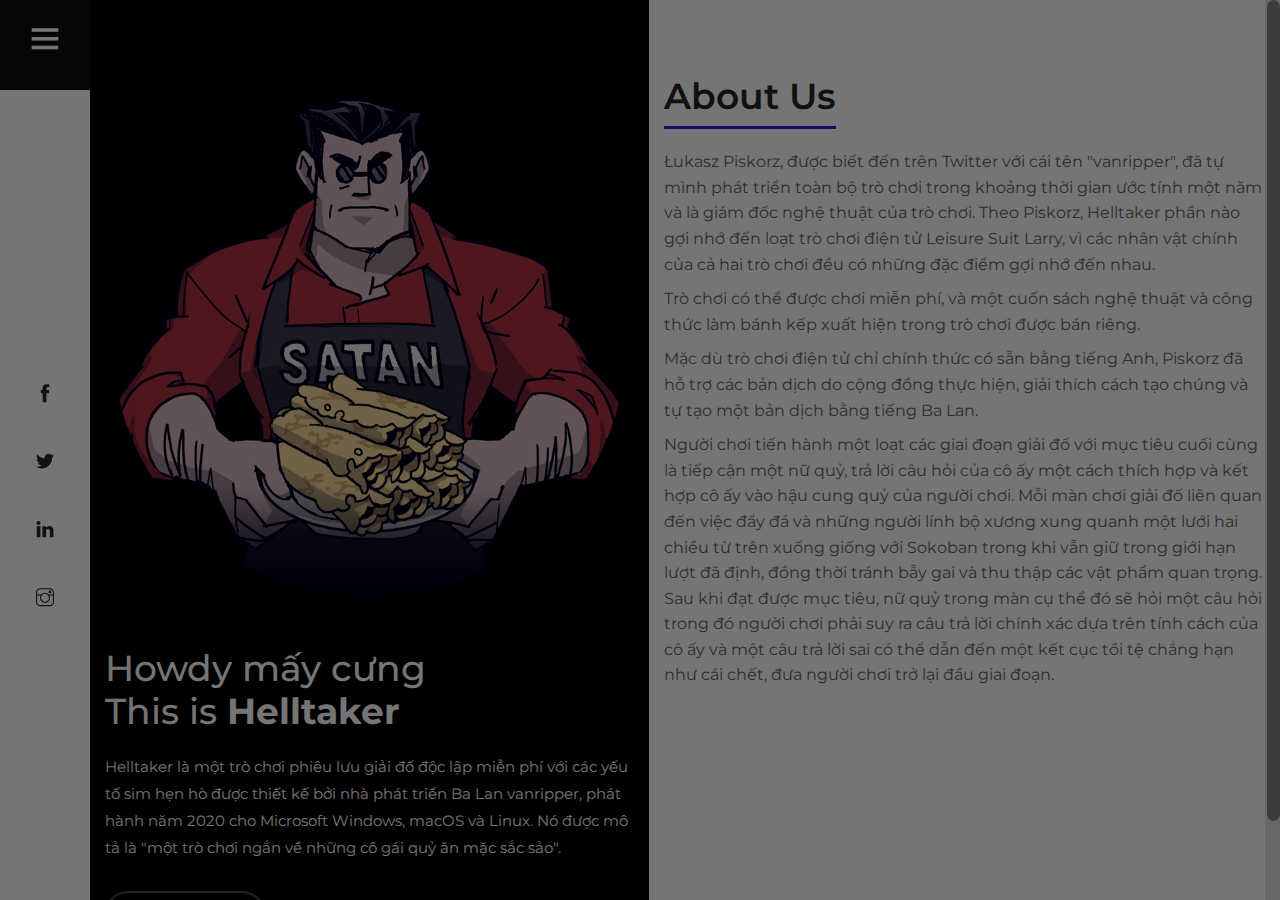
<file: about.html>
<html lang="zxx">
<head>
	<title>Helltaker</title>
	<meta charset="UTF-8">
	<meta name="description" content="Hellter">
	<meta name="keywords" content="photo, html">
	<meta name="viewport" content="width=device-width, initial-scale=1.0">
	<link rel="stylesheet" href="css/bootstrap.min.css"/>
	<link rel="stylesheet" href="css/font-awesome.min.css"/>
	<link rel="stylesheet" href="css/themify-icons.css"/>
	<link rel="stylesheet" href="css/accordion.css"/>
	<link rel="stylesheet" href="css/owl.carousel.min.css"/>
	<link rel="stylesheet" href="css/style.css"/>
</head>
<body>
	<div id="preloder">
		<div class="loader"></div>
	</div>
	<div class="menu-wrapper">
		<div class="menu-switch">
			<i class="ti-menu"></i>
		</div>
		<div class="menu-social-warp">
			<div class="menu-social">
				<a href="#"><i class="ti-facebook"></i></a>
				<a href="#"><i class="ti-twitter-alt"></i></a>
				<a href="#"><i class="ti-linkedin"></i></a>
				<a href="#"><i class="ti-instagram"></i></a>
			</div>
		</div>
	</div>
	<div class="side-menu-wrapper">
		<div class="sm-header">
			<div class="menu-close">
				<i class="ti-arrow-left"></i>
			</div>
			<a href="index.html" class="site-logo">
				<img src="img/logo.png" width="150px" height="80px" alt="">
			</a>
		</div>
		<nav class="main-menu">
			<ul>
				<li><a href="index.html">Home</a></li>
				<li><a href="about.html" class="active">About</a></li>
				<li><a href="gallery.html">Gallery</a></li>
			</ul>
		</nav>
		<div class="sm-footer">
			<audio controls autoplay>
				  <source src="Audio/helltaker.mp3" type="audio/mpeg">
			</audio>
			<div class="sm-socail">
				<a href="#"><i class="ti-facebook"></i></a>
				<a href="#"><i class="ti-twitter-alt"></i></a>
				<a href="#"><i class="ti-linkedin"></i></a>
				<a href="#"><i class="ti-instagram"></i></a>
			</div>

		</div>
	</div>
	<section class="about-section">
		<div class="about-warp">
			<div class="about-left">
				<div class="about-img">
					<img src="img/about.jpg" alt="">
				</div>
				<div class="profile-text text-white">
					<h2>Howdy mấy cưng</h2>
					<h2>This is <strong>Helltaker</strong></h2>
					<p>Helltaker là một trò chơi phiêu lưu giải đố độc lập miễn phí với các yếu tố sim hẹn hò được thiết kế bởi nhà phát triển Ba Lan vanripper, phát hành năm 2020 cho Microsoft Windows, macOS và Linux. Nó được mô tả là "một trò chơi ngắn về những cô gái quỷ ăn mặc sắc sảo".</p>
					<a href="#" class="profile-btn">Say Hello</a>
					<a href="#" class="profile-email">MlemLord@yahoo.com</a>
				</div>
			</div>
			<div class="about-right">
				<div class="about-text">
					<h2>About Us</h2>
					<p>Łukasz Piskorz, được biết đến trên Twitter với cái tên "vanripper", đã tự mình phát triển toàn bộ trò chơi trong khoảng thời gian ước tính một năm và là giám đốc nghệ thuật của trò chơi. Theo Piskorz, Helltaker phần nào gợi nhớ đến loạt trò chơi điện tử Leisure Suit Larry, vì các nhân vật chính của cả hai trò chơi đều có những đặc điểm gợi nhớ đến nhau. </p>
					<p>Trò chơi có thể được chơi miễn phí, và một cuốn sách nghệ thuật và công thức làm bánh kếp xuất hiện trong trò chơi được bán riêng.</p>
					<p>Mặc dù trò chơi điện tử chỉ chính thức có sẵn bằng tiếng Anh, Piskorz đã hỗ trợ các bản dịch do cộng đồng thực hiện, giải thích cách tạo chúng và tự tạo một bản dịch bằng tiếng Ba Lan.</p>
					<p>Người chơi tiến hành một loạt các giai đoạn giải đố với mục tiêu cuối cùng là tiếp cận một nữ quỷ, trả lời câu hỏi của cô ấy một cách thích hợp và kết hợp cô ấy vào hậu cung quỷ của người chơi. Mỗi màn chơi giải đố liên quan đến việc đẩy đá và những người lính bộ xương xung quanh một lưới hai chiều từ trên xuống giống với Sokoban trong khi vẫn giữ trong giới hạn lượt đã định, đồng thời tránh bẫy gai và thu thập các vật phẩm quan trọng. Sau khi đạt được mục tiêu, nữ quỷ trong màn cụ thể đó sẽ hỏi một câu hỏi trong đó người chơi phải suy ra câu trả lời chính xác dựa trên tính cách của cô ấy và một câu trả lời sai có thể dẫn đến một kết cục tồi tệ chẳng hạn như cái chết, đưa người chơi trở lại đầu giai đoạn.</p>
					
				</div>
			</div>
	  	</div>
	</div>
</div>
</div>
	</section>
	<script src="js/vendor/jquery-3.2.1.min.js"></script>
	<script src="js/bootstrap.min.js"></script>
	<script src="js/owl.carousel.min.js"></script>
	<script src="js/imagesloaded.pkgd.min.js"></script>
	<script src="js/isotope.pkgd.min.js"></script>
	<script src="js/jquery.nicescroll.min.js"></script>
	<script src="js/circle-progress.min.js"></script>
	<script src="js/pana-accordion.js"></script>
	<script src="js/main.js"></script>

	</body>
</html>
</file>
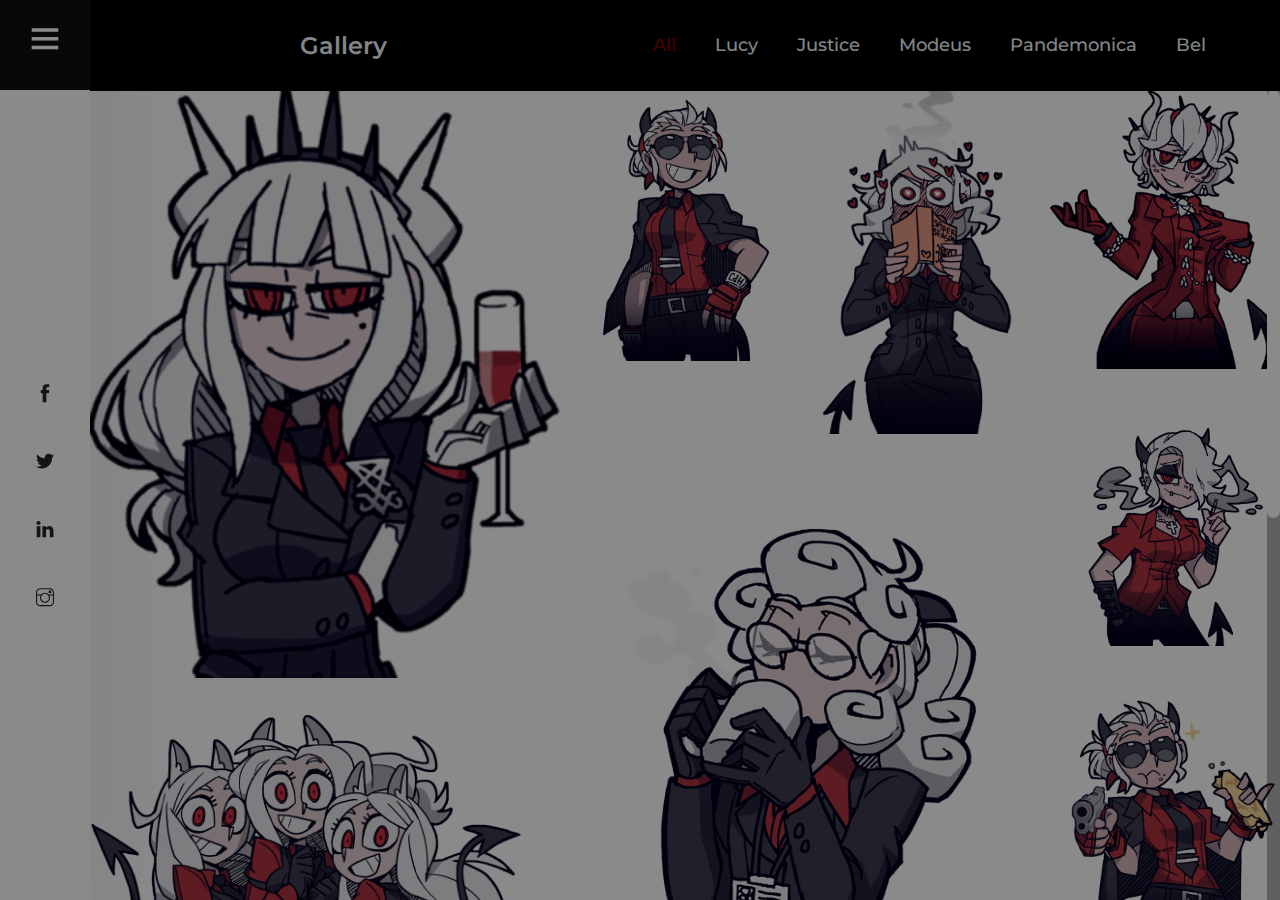
<file: gallery.html>
<html lang="zxx">
<head>
	<title>Helltaker</title>
	<meta charset="UTF-8">
	<meta name="description" content="Helltaker">
	<meta name="keywords" content="photo, html">
	<meta name="viewport" content="width=device-width, initial-scale=1.0">
	<link rel="stylesheet" href="css/bootstrap.min.css"/>
	<link rel="stylesheet" href="css/font-awesome.min.css"/>
	<link rel="stylesheet" href="css/themify-icons.css"/>
	<link rel="stylesheet" href="css/accordion.css"/>
	<link rel="stylesheet" href="css/fresco.css"/>
	<link rel="stylesheet" href="css/owl.carousel.min.css"/>
	<link rel="stylesheet" href="css/style.css"/>
</head>
<body>
	<div id="preloder">
		<div class="loader"></div>
	</div>
	<div class="menu-wrapper">
		<div class="menu-switch">
			<i class="ti-menu"></i>
		</div>
		<div class="menu-social-warp">
			<div class="menu-social">
				<a href="#"><i class="ti-facebook"></i></a>
				<a href="#"><i class="ti-twitter-alt"></i></a>
				<a href="#"><i class="ti-linkedin"></i></a>
				<a href="#"><i class="ti-instagram"></i></a>
			</div>
		</div>
	</div>
	<div class="side-menu-wrapper">
		<div class="sm-header">
			<div class="menu-close">
				<i class="ti-arrow-left"></i>
			</div>
			<a href="index.html" class="site-logo">
				<img src="img/logo.png" width="150px" height="80px" alt="">
			</a>
		</div>
		<nav class="main-menu">
			<ul>
				<li><a href="index.html">Home</a></li>
				<li><a href="about.html">About</a></li>
				<li><a href="gallery.html" class="active">Gallery</a></li>
			</ul>
		</nav>
		<div class="sm-footer">
			<audio controls autoplay>
				  <source src="Audio/helltaker.mp3" type="audio/mpeg">
			</audio>
			<div class="sm-socail">
				<a href="#"><i class="ti-facebook"></i></a>
				<a href="#"><i class="ti-twitter-alt"></i></a>
				<a href="#"><i class="ti-linkedin"></i></a>
				<a href="#"><i class="ti-instagram"></i></a>
			</div>
		</div>
	</div>
	<section class="gallery-section">
		<div class="gallery-header col-xl-12">
			<h4>Gallery</h4>
			<ul class="gallery-filter">
				<li class="filter all active" data-filter="*">All</li>
				<li class="filter" data-filter=".featured">Lucy</li>
				<li class="filter" data-filter=".people">Justice</li>
				<li class="filter" data-filter=".nature">Modeus</li>
				<li class="filter" data-filter=".animal">Pandemonica</li>
				<li class="filter" data-filter=".travel">Bel</li>
			</ul>
		</div>
		<div class="nice-scroll">
			<div class="gallery-warp">
				<div class="grid-sizer"></div>
				<div class="gallery-item gi-big featured">
					<a class="fresco" href="img/gallery/1.jpg" data-fresco-group="projects">
						<img src="img/gallery/1.jpg" alt="">
					</a>
					<div class="gi-hover">
						<img src="img/gallery/author.jpg" alt="">
						<h6>Mlem</h6>
					</div>
				</div>
				<div class="gallery-item people">
					<a class="fresco" href="img/gallery/2.jpg" data-fresco-group="projects">
						<img src="img/gallery/2.jpg" alt="">
					</a>
					<div class="gi-hover">
						<img src="img/gallery/author.jpg" alt="">
						<h6>Mlem</h6>
					</div>
				</div>
				<div class="gallery-item nature">
					<a class="fresco" href="img/gallery/3.jpg" data-fresco-group="projects">
						<img src="img/gallery/3.jpg" alt="">
					</a>
					<div class="gi-hover">
						<img src="img/gallery/author.jpg" alt="">
						<h6>Mlem</h6>
					</div>
				</div>
				<div class="gallery-item gi-long travel">
					<a class="fresco" href="img/gallery/4.jpg" data-fresco-group="projects">
						<img src="img/gallery/4.jpg" alt="">
					</a>
					<div class="gi-hover">
						<img src="img/gallery/author.jpg" alt="">
						<h6>Mlem</h6>
					</div>
				</div>
				<div class="gallery-item gi-big animal">
					<a class="fresco" href="img/gallery/6.jpg" data-fresco-group="projects">
						<img src="img/gallery/6.jpg" alt="">
					</a>
					<div class="gi-hover">
						<img src="img/gallery/author.jpg" alt="">
						<h6>Mlem</h6>
					</div>
				</div>
				<div class="gallery-item gi-big featured">
					<a class="fresco" href="img/gallery/5.jpg" data-fresco-group="projects">
						<img src="img/gallery/5.jpg" alt="">
					</a>
					<div class="gi-hover">
						<img src="img/gallery/author.jpg" alt="">
						<h6>Mlem</h6>
					</div>
				</div>
				<div class="gallery-item travel">
					<a class="fresco" href="img/gallery/7.jpg" data-fresco-group="projects">
						<img src="img/gallery/7.jpg" alt="">
					</a>
					<div class="gi-hover">
						<img src="img/gallery/author.jpg" alt="">
						<h6>Mlem</h6>
					</div>
				</div>
				<div class="gallery-item people">
					<a class="fresco" href="img/gallery/8.jpg" data-fresco-group="projects">
						<img src="img/gallery/8.jpg" alt="">
					</a>
					<div class="gi-hover">
						<img src="img/gallery/author.jpg" alt="">
						<h6>Mlem</h6>
					</div>
				</div>
				<div class="gallery-item animal">
					<a class="fresco" href="img/gallery/9.jpg" data-fresco-group="projects">
						<img src="img/gallery/9.jpg" alt="">
					</a>
					<div class="gi-hover">
						<img src="img/gallery/author.jpg" alt="">
						<h6>Mlem</h6>
					</div>
				</div>
				<div class="gallery-item gi-big travel">
					<a class="fresco" href="img/gallery/10.jpg" data-fresco-group="projects">
						<img src="img/gallery/10.jpg" alt="">
					</a>
					<div class="gi-hover">
						<img src="img/gallery/author.jpg" alt="">
						<h6>Mlem</h6>
					</div>
				</div>
				<div class="gallery-item featured">
					<a class="fresco" href="img/gallery/11.jpg" data-fresco-group="projects">
						<img src="img/gallery/11.jpg" alt="">
					</a>
					<div class="gi-hover">
						<img src="img/gallery/author.jpg" alt="">
						<h6>Mlem</h6>
					</div>
				</div>
			</div>
		</div>
	</section>
	<script src="js/vendor/jquery-3.2.1.min.js"></script>
	<script src="js/bootstrap.min.js"></script>
	<script src="js/owl.carousel.min.js"></script>
	<script src="js/imagesloaded.pkgd.min.js"></script>
	<script src="js/isotope.pkgd.min.js"></script>
	<script src="js/jquery.nicescroll.min.js"></script>
	<script src="js/circle-progress.min.js"></script>
	<script src="js/pana-accordion.js"></script>
	<script src="js/fresco.min.js"></script>
	<script src="js/main.js"></script>

	</body>
</html>
</file>
<file: css/themify-icons.css>
@font-face {
	font-family: 'themify';
	src:url('../fonts/themify.eot?-fvbane');
	src:url('../fonts/themify.eot?#iefix-fvbane') format('embedded-opentype'),
		url('../fonts/themify.woff?-fvbane') format('woff'),
		url('../fonts/themify.ttf?-fvbane') format('truetype'),
		url('../fonts/themify.svg?-fvbane#themify') format('svg');
	font-weight: normal;
	font-style: normal;
}

[class^="ti-"], [class*=" ti-"] {
	font-family: 'themify';
	speak: none;
	font-style: normal;
	font-weight: normal;
	font-variant: normal;
	text-transform: none;
	line-height: 1;

	/* Better Font Rendering =========== */
	-webkit-font-smoothing: antialiased;
	-moz-osx-font-smoothing: grayscale;
}

.ti-wand:before {
	content: "\e600";
}
.ti-volume:before {
	content: "\e601";
}
.ti-user:before {
	content: "\e602";
}
.ti-unlock:before {
	content: "\e603";
}
.ti-unlink:before {
	content: "\e604";
}
.ti-trash:before {
	content: "\e605";
}
.ti-thought:before {
	content: "\e606";
}
.ti-target:before {
	content: "\e607";
}
.ti-tag:before {
	content: "\e608";
}
.ti-tablet:before {
	content: "\e609";
}
.ti-star:before {
	content: "\e60a";
}
.ti-spray:before {
	content: "\e60b";
}
.ti-signal:before {
	content: "\e60c";
}
.ti-shopping-cart:before {
	content: "\e60d";
}
.ti-shopping-cart-full:before {
	content: "\e60e";
}
.ti-settings:before {
	content: "\e60f";
}
.ti-search:before {
	content: "\e610";
}
.ti-zoom-in:before {
	content: "\e611";
}
.ti-zoom-out:before {
	content: "\e612";
}
.ti-cut:before {
	content: "\e613";
}
.ti-ruler:before {
	content: "\e614";
}
.ti-ruler-pencil:before {
	content: "\e615";
}
.ti-ruler-alt:before {
	content: "\e616";
}
.ti-bookmark:before {
	content: "\e617";
}
.ti-bookmark-alt:before {
	content: "\e618";
}
.ti-reload:before {
	content: "\e619";
}
.ti-plus:before {
	content: "\e61a";
}
.ti-pin:before {
	content: "\e61b";
}
.ti-pencil:before {
	content: "\e61c";
}
.ti-pencil-alt:before {
	content: "\e61d";
}
.ti-paint-roller:before {
	content: "\e61e";
}
.ti-paint-bucket:before {
	content: "\e61f";
}
.ti-na:before {
	content: "\e620";
}
.ti-mobile:before {
	content: "\e621";
}
.ti-minus:before {
	content: "\e622";
}
.ti-medall:before {
	content: "\e623";
}
.ti-medall-alt:before {
	content: "\e624";
}
.ti-marker:before {
	content: "\e625";
}
.ti-marker-alt:before {
	content: "\e626";
}
.ti-arrow-up:before {
	content: "\e627";
}
.ti-arrow-right:before {
	content: "\e628";
}
.ti-arrow-left:before {
	content: "\e629";
}
.ti-arrow-down:before {
	content: "\e62a";
}
.ti-lock:before {
	content: "\e62b";
}
.ti-location-arrow:before {
	content: "\e62c";
}
.ti-link:before {
	content: "\e62d";
}
.ti-layout:before {
	content: "\e62e";
}
.ti-layers:before {
	content: "\e62f";
}
.ti-layers-alt:before {
	content: "\e630";
}
.ti-key:before {
	content: "\e631";
}
.ti-import:before {
	content: "\e632";
}
.ti-image:before {
	content: "\e633";
}
.ti-heart:before {
	content: "\e634";
}
.ti-heart-broken:before {
	content: "\e635";
}
.ti-hand-stop:before {
	content: "\e636";
}
.ti-hand-open:before {
	content: "\e637";
}
.ti-hand-drag:before {
	content: "\e638";
}
.ti-folder:before {
	content: "\e639";
}
.ti-flag:before {
	content: "\e63a";
}
.ti-flag-alt:before {
	content: "\e63b";
}
.ti-flag-alt-2:before {
	content: "\e63c";
}
.ti-eye:before {
	content: "\e63d";
}
.ti-export:before {
	content: "\e63e";
}
.ti-exchange-vertical:before {
	content: "\e63f";
}
.ti-desktop:before {
	content: "\e640";
}
.ti-cup:before {
	content: "\e641";
}
.ti-crown:before {
	content: "\e642";
}
.ti-comments:before {
	content: "\e643";
}
.ti-comment:before {
	content: "\e644";
}
.ti-comment-alt:before {
	content: "\e645";
}
.ti-close:before {
	content: "\e646";
}
.ti-clip:before {
	content: "\e647";
}
.ti-angle-up:before {
	content: "\e648";
}
.ti-angle-right:before {
	content: "\e649";
}
.ti-angle-left:before {
	content: "\e64a";
}
.ti-angle-down:before {
	content: "\e64b";
}
.ti-check:before {
	content: "\e64c";
}
.ti-check-box:before {
	content: "\e64d";
}
.ti-camera:before {
	content: "\e64e";
}
.ti-announcement:before {
	content: "\e64f";
}
.ti-brush:before {
	content: "\e650";
}
.ti-briefcase:before {
	content: "\e651";
}
.ti-bolt:before {
	content: "\e652";
}
.ti-bolt-alt:before {
	content: "\e653";
}
.ti-blackboard:before {
	content: "\e654";
}
.ti-bag:before {
	content: "\e655";
}
.ti-move:before {
	content: "\e656";
}
.ti-arrows-vertical:before {
	content: "\e657";
}
.ti-arrows-horizontal:before {
	content: "\e658";
}
.ti-fullscreen:before {
	content: "\e659";
}
.ti-arrow-top-right:before {
	content: "\e65a";
}
.ti-arrow-top-left:before {
	content: "\e65b";
}
.ti-arrow-circle-up:before {
	content: "\e65c";
}
.ti-arrow-circle-right:before {
	content: "\e65d";
}
.ti-arrow-circle-left:before {
	content: "\e65e";
}
.ti-arrow-circle-down:before {
	content: "\e65f";
}
.ti-angle-double-up:before {
	content: "\e660";
}
.ti-angle-double-right:before {
	content: "\e661";
}
.ti-angle-double-left:before {
	content: "\e662";
}
.ti-angle-double-down:before {
	content: "\e663";
}
.ti-zip:before {
	content: "\e664";
}
.ti-world:before {
	content: "\e665";
}
.ti-wheelchair:before {
	content: "\e666";
}
.ti-view-list:before {
	content: "\e667";
}
.ti-view-list-alt:before {
	content: "\e668";
}
.ti-view-grid:before {
	content: "\e669";
}
.ti-uppercase:before {
	content: "\e66a";
}
.ti-upload:before {
	content: "\e66b";
}
.ti-underline:before {
	content: "\e66c";
}
.ti-truck:before {
	content: "\e66d";
}
.ti-timer:before {
	content: "\e66e";
}
.ti-ticket:before {
	content: "\e66f";
}
.ti-thumb-up:before {
	content: "\e670";
}
.ti-thumb-down:before {
	content: "\e671";
}
.ti-text:before {
	content: "\e672";
}
.ti-stats-up:before {
	content: "\e673";
}
.ti-stats-down:before {
	content: "\e674";
}
.ti-split-v:before {
	content: "\e675";
}
.ti-split-h:before {
	content: "\e676";
}
.ti-smallcap:before {
	content: "\e677";
}
.ti-shine:before {
	content: "\e678";
}
.ti-shift-right:before {
	content: "\e679";
}
.ti-shift-left:before {
	content: "\e67a";
}
.ti-shield:before {
	content: "\e67b";
}
.ti-notepad:before {
	content: "\e67c";
}
.ti-server:before {
	content: "\e67d";
}
.ti-quote-right:before {
	content: "\e67e";
}
.ti-quote-left:before {
	content: "\e67f";
}
.ti-pulse:before {
	content: "\e680";
}
.ti-printer:before {
	content: "\e681";
}
.ti-power-off:before {
	content: "\e682";
}
.ti-plug:before {
	content: "\e683";
}
.ti-pie-chart:before {
	content: "\e684";
}
.ti-paragraph:before {
	content: "\e685";
}
.ti-panel:before {
	content: "\e686";
}
.ti-package:before {
	content: "\e687";
}
.ti-music:before {
	content: "\e688";
}
.ti-music-alt:before {
	content: "\e689";
}
.ti-mouse:before {
	content: "\e68a";
}
.ti-mouse-alt:before {
	content: "\e68b";
}
.ti-money:before {
	content: "\e68c";
}
.ti-microphone:before {
	content: "\e68d";
}
.ti-menu:before {
	content: "\e68e";
}
.ti-menu-alt:before {
	content: "\e68f";
}
.ti-map:before {
	content: "\e690";
}
.ti-map-alt:before {
	content: "\e691";
}
.ti-loop:before {
	content: "\e692";
}
.ti-location-pin:before {
	content: "\e693";
}
.ti-list:before {
	content: "\e694";
}
.ti-light-bulb:before {
	content: "\e695";
}
.ti-Italic:before {
	content: "\e696";
}
.ti-info:before {
	content: "\e697";
}
.ti-infinite:before {
	content: "\e698";
}
.ti-id-badge:before {
	content: "\e699";
}
.ti-hummer:before {
	content: "\e69a";
}
.ti-home:before {
	content: "\e69b";
}
.ti-help:before {
	content: "\e69c";
}
.ti-headphone:before {
	content: "\e69d";
}
.ti-harddrives:before {
	content: "\e69e";
}
.ti-harddrive:before {
	content: "\e69f";
}
.ti-gift:before {
	content: "\e6a0";
}
.ti-game:before {
	content: "\e6a1";
}
.ti-filter:before {
	content: "\e6a2";
}
.ti-files:before {
	content: "\e6a3";
}
.ti-file:before {
	content: "\e6a4";
}
.ti-eraser:before {
	content: "\e6a5";
}
.ti-envelope:before {
	content: "\e6a6";
}
.ti-download:before {
	content: "\e6a7";
}
.ti-direction:before {
	content: "\e6a8";
}
.ti-direction-alt:before {
	content: "\e6a9";
}
.ti-dashboard:before {
	content: "\e6aa";
}
.ti-control-stop:before {
	content: "\e6ab";
}
.ti-control-shuffle:before {
	content: "\e6ac";
}
.ti-control-play:before {
	content: "\e6ad";
}
.ti-control-pause:before {
	content: "\e6ae";
}
.ti-control-forward:before {
	content: "\e6af";
}
.ti-control-backward:before {
	content: "\e6b0";
}
.ti-cloud:before {
	content: "\e6b1";
}
.ti-cloud-up:before {
	content: "\e6b2";
}
.ti-cloud-down:before {
	content: "\e6b3";
}
.ti-clipboard:before {
	content: "\e6b4";
}
.ti-car:before {
	content: "\e6b5";
}
.ti-calendar:before {
	content: "\e6b6";
}
.ti-book:before {
	content: "\e6b7";
}
.ti-bell:before {
	content: "\e6b8";
}
.ti-basketball:before {
	content: "\e6b9";
}
.ti-bar-chart:before {
	content: "\e6ba";
}
.ti-bar-chart-alt:before {
	content: "\e6bb";
}
.ti-back-right:before {
	content: "\e6bc";
}
.ti-back-left:before {
	content: "\e6bd";
}
.ti-arrows-corner:before {
	content: "\e6be";
}
.ti-archive:before {
	content: "\e6bf";
}
.ti-anchor:before {
	content: "\e6c0";
}
.ti-align-right:before {
	content: "\e6c1";
}
.ti-align-left:before {
	content: "\e6c2";
}
.ti-align-justify:before {
	content: "\e6c3";
}
.ti-align-center:before {
	content: "\e6c4";
}
.ti-alert:before {
	content: "\e6c5";
}
.ti-alarm-clock:before {
	content: "\e6c6";
}
.ti-agenda:before {
	content: "\e6c7";
}
.ti-write:before {
	content: "\e6c8";
}
.ti-window:before {
	content: "\e6c9";
}
.ti-widgetized:before {
	content: "\e6ca";
}
.ti-widget:before {
	content: "\e6cb";
}
.ti-widget-alt:before {
	content: "\e6cc";
}
.ti-wallet:before {
	content: "\e6cd";
}
.ti-video-clapper:before {
	content: "\e6ce";
}
.ti-video-camera:before {
	content: "\e6cf";
}
.ti-vector:before {
	content: "\e6d0";
}
.ti-themify-logo:before {
	content: "\e6d1";
}
.ti-themify-favicon:before {
	content: "\e6d2";
}
.ti-themify-favicon-alt:before {
	content: "\e6d3";
}
.ti-support:before {
	content: "\e6d4";
}
.ti-stamp:before {
	content: "\e6d5";
}
.ti-split-v-alt:before {
	content: "\e6d6";
}
.ti-slice:before {
	content: "\e6d7";
}
.ti-shortcode:before {
	content: "\e6d8";
}
.ti-shift-right-alt:before {
	content: "\e6d9";
}
.ti-shift-left-alt:before {
	content: "\e6da";
}
.ti-ruler-alt-2:before {
	content: "\e6db";
}
.ti-receipt:before {
	content: "\e6dc";
}
.ti-pin2:before {
	content: "\e6dd";
}
.ti-pin-alt:before {
	content: "\e6de";
}
.ti-pencil-alt2:before {
	content: "\e6df";
}
.ti-palette:before {
	content: "\e6e0";
}
.ti-more:before {
	content: "\e6e1";
}
.ti-more-alt:before {
	content: "\e6e2";
}
.ti-microphone-alt:before {
	content: "\e6e3";
}
.ti-magnet:before {
	content: "\e6e4";
}
.ti-line-double:before {
	content: "\e6e5";
}
.ti-line-dotted:before {
	content: "\e6e6";
}
.ti-line-dashed:before {
	content: "\e6e7";
}
.ti-layout-width-full:before {
	content: "\e6e8";
}
.ti-layout-width-default:before {
	content: "\e6e9";
}
.ti-layout-width-default-alt:before {
	content: "\e6ea";
}
.ti-layout-tab:before {
	content: "\e6eb";
}
.ti-layout-tab-window:before {
	content: "\e6ec";
}
.ti-layout-tab-v:before {
	content: "\e6ed";
}
.ti-layout-tab-min:before {
	content: "\e6ee";
}
.ti-layout-slider:before {
	content: "\e6ef";
}
.ti-layout-slider-alt:before {
	content: "\e6f0";
}
.ti-layout-sidebar-right:before {
	content: "\e6f1";
}
.ti-layout-sidebar-none:before {
	content: "\e6f2";
}
.ti-layout-sidebar-left:before {
	content: "\e6f3";
}
.ti-layout-placeholder:before {
	content: "\e6f4";
}
.ti-layout-menu:before {
	content: "\e6f5";
}
.ti-layout-menu-v:before {
	content: "\e6f6";
}
.ti-layout-menu-separated:before {
	content: "\e6f7";
}
.ti-layout-menu-full:before {
	content: "\e6f8";
}
.ti-layout-media-right-alt:before {
	content: "\e6f9";
}
.ti-layout-media-right:before {
	content: "\e6fa";
}
.ti-layout-media-overlay:before {
	content: "\e6fb";
}
.ti-layout-media-overlay-alt:before {
	content: "\e6fc";
}
.ti-layout-media-overlay-alt-2:before {
	content: "\e6fd";
}
.ti-layout-media-left-alt:before {
	content: "\e6fe";
}
.ti-layout-media-left:before {
	content: "\e6ff";
}
.ti-layout-media-center-alt:before {
	content: "\e700";
}
.ti-layout-media-center:before {
	content: "\e701";
}
.ti-layout-list-thumb:before {
	content: "\e702";
}
.ti-layout-list-thumb-alt:before {
	content: "\e703";
}
.ti-layout-list-post:before {
	content: "\e704";
}
.ti-layout-list-large-image:before {
	content: "\e705";
}
.ti-layout-line-solid:before {
	content: "\e706";
}
.ti-layout-grid4:before {
	content: "\e707";
}
.ti-layout-grid3:before {
	content: "\e708";
}
.ti-layout-grid2:before {
	content: "\e709";
}
.ti-layout-grid2-thumb:before {
	content: "\e70a";
}
.ti-layout-cta-right:before {
	content: "\e70b";
}
.ti-layout-cta-left:before {
	content: "\e70c";
}
.ti-layout-cta-center:before {
	content: "\e70d";
}
.ti-layout-cta-btn-right:before {
	content: "\e70e";
}
.ti-layout-cta-btn-left:before {
	content: "\e70f";
}
.ti-layout-column4:before {
	content: "\e710";
}
.ti-layout-column3:before {
	content: "\e711";
}
.ti-layout-column2:before {
	content: "\e712";
}
.ti-layout-accordion-separated:before {
	content: "\e713";
}
.ti-layout-accordion-merged:before {
	content: "\e714";
}
.ti-layout-accordion-list:before {
	content: "\e715";
}
.ti-ink-pen:before {
	content: "\e716";
}
.ti-info-alt:before {
	content: "\e717";
}
.ti-help-alt:before {
	content: "\e718";
}
.ti-headphone-alt:before {
	content: "\e719";
}
.ti-hand-point-up:before {
	content: "\e71a";
}
.ti-hand-point-right:before {
	content: "\e71b";
}
.ti-hand-point-left:before {
	content: "\e71c";
}
.ti-hand-point-down:before {
	content: "\e71d";
}
.ti-gallery:before {
	content: "\e71e";
}
.ti-face-smile:before {
	content: "\e71f";
}
.ti-face-sad:before {
	content: "\e720";
}
.ti-credit-card:before {
	content: "\e721";
}
.ti-control-skip-forward:before {
	content: "\e722";
}
.ti-control-skip-backward:before {
	content: "\e723";
}
.ti-control-record:before {
	content: "\e724";
}
.ti-control-eject:before {
	content: "\e725";
}
.ti-comments-smiley:before {
	content: "\e726";
}
.ti-brush-alt:before {
	content: "\e727";
}
.ti-youtube:before {
	content: "\e728";
}
.ti-vimeo:before {
	content: "\e729";
}
.ti-twitter:before {
	content: "\e72a";
}
.ti-time:before {
	content: "\e72b";
}
.ti-tumblr:before {
	content: "\e72c";
}
.ti-skype:before {
	content: "\e72d";
}
.ti-share:before {
	content: "\e72e";
}
.ti-share-alt:before {
	content: "\e72f";
}
.ti-rocket:before {
	content: "\e730";
}
.ti-pinterest:before {
	content: "\e731";
}
.ti-new-window:before {
	content: "\e732";
}
.ti-microsoft:before {
	content: "\e733";
}
.ti-list-ol:before {
	content: "\e734";
}
.ti-linkedin:before {
	content: "\e735";
}
.ti-layout-sidebar-2:before {
	content: "\e736";
}
.ti-layout-grid4-alt:before {
	content: "\e737";
}
.ti-layout-grid3-alt:before {
	content: "\e738";
}
.ti-layout-grid2-alt:before {
	content: "\e739";
}
.ti-layout-column4-alt:before {
	content: "\e73a";
}
.ti-layout-column3-alt:before {
	content: "\e73b";
}
.ti-layout-column2-alt:before {
	content: "\e73c";
}
.ti-instagram:before {
	content: "\e73d";
}
.ti-google:before {
	content: "\e73e";
}
.ti-github:before {
	content: "\e73f";
}
.ti-flickr:before {
	content: "\e740";
}
.ti-facebook:before {
	content: "\e741";
}
.ti-dropbox:before {
	content: "\e742";
}
.ti-dribbble:before {
	content: "\e743";
}
.ti-apple:before {
	content: "\e744";
}
.ti-android:before {
	content: "\e745";
}
.ti-save:before {
	content: "\e746";
}
.ti-save-alt:before {
	content: "\e747";
}
.ti-yahoo:before {
	content: "\e748";
}
.ti-wordpress:before {
	content: "\e749";
}
.ti-vimeo-alt:before {
	content: "\e74a";
}
.ti-twitter-alt:before {
	content: "\e74b";
}
.ti-tumblr-alt:before {
	content: "\e74c";
}
.ti-trello:before {
	content: "\e74d";
}
.ti-stack-overflow:before {
	content: "\e74e";
}
.ti-soundcloud:before {
	content: "\e74f";
}
.ti-sharethis:before {
	content: "\e750";
}
.ti-sharethis-alt:before {
	content: "\e751";
}
.ti-reddit:before {
	content: "\e752";
}
.ti-pinterest-alt:before {
	content: "\e753";
}
.ti-microsoft-alt:before {
	content: "\e754";
}
.ti-linux:before {
	content: "\e755";
}
.ti-jsfiddle:before {
	content: "\e756";
}
.ti-joomla:before {
	content: "\e757";
}
.ti-html5:before {
	content: "\e758";
}
.ti-flickr-alt:before {
	content: "\e759";
}
.ti-email:before {
	content: "\e75a";
}
.ti-drupal:before {
	content: "\e75b";
}
.ti-dropbox-alt:before {
	content: "\e75c";
}
.ti-css3:before {
	content: "\e75d";
}
.ti-rss:before {
	content: "\e75e";
}
.ti-rss-alt:before {
	content: "\e75f";
}
</file>
<file: css/accordion.css>
.pana-accordion {
	width: 100%;
	height: 100%;
	margin: 0 auto;
	position: relative;
	overflow: hidden
}

.pana-accordion .pana-accordion-wrap {
	margin-left: -1px;
	position: relative;
	width: 300%
}

.pana-accordion .pana-accordion-wrap .pana-accordion-item {
	width: 100%;
	height: 200px;
	overflow: hidden;
	float: left;
	position: absolute;
	left: 0;
	top: 0;
	background-position: top left -200px;
	transition: background-position 0.4s;
	
}
.pana-accordion .pana-accordion-wrap .pana-accordion-item.active {
	background-position: top center;
}

.pana-accordion .pana-accordion-wrap .pana-accordion-item .pana-accordion-mask {
	width: 100%;
	height: 100%;
	left: 0;
	top: 0;
	position: absolute;
	z-index: 10;
	background-color: #000;
	filter: alpha(opacity=40);
	-ms-filter: "progid:DXImageTransform.Microsoft.Alpha(Opacity=40)";
	-webkit-opacity: 0.4;
	-khtml-opacity: 0.4;
	-moz-opacity: 0.4;
	-ms-opacity: 0.4;
	-o-opacity: 0.4;
	opacity: 0.4
}

.pana-accordion .pana-accordion-wrap .pana-accordion-item.active .pana-accordion-mask {
	display: none
}
</file>
<file: css/style.css>
@import url("https://fonts.googleapis.com/css?family=Montserrat:400,400i,500,500i,600,600i,700,700i&display=swap");
html,
body {
	height: 100%;
	font-family: "Montserrat", sans-serif;
	-webkit-font-smoothing: antialiased;
}

body {
	padding-left: 90px;
}

@media (max-width: 420px) {
	body {
		padding-left: 60px;
	}
}

h1,
h2,
h3,
h4,
h5,
h6 {
	margin: 0;
	color: #252525;
	font-weight: 600;
}

h1 {
	font-size: 70px;
}

h2 {
	font-size: 36px;
}

h3 {
	font-size: 30px;
}

h4 {
	font-size: 24px;
}

h5 {
	font-size: 18px;
}

h6 {
	font-size: 16px;
}

p {
	font-size: 15px;
	color: #636363;
	line-height: 1.8;
}

img {
	max-width: 100%;
}

input:focus,
select:focus,
button:focus,
textarea:focus {
	outline: none;
}

a:hover,
a:focus {
	text-decoration: none;
	outline: none;
}

ul,
ol {
	padding: 0;
	margin: 0;
}

@media (min-width: 1200px) {
	.container {
		max-width: 1200px;
	}
}
.section-title {
	text-align: center;
	margin-bottom: 55px;
}

.section-title img {
	margin-bottom: 15px;
}

.section-title h2 {
	font-weight: 400;
	font-size: 38px;
	text-transform: uppercase;
}

.section-title p {
	padding-top: 15px;
	margin-bottom: 0;
}

.set-bg {
	background-repeat: no-repeat;
	background-size: cover;
	background-position: top center;
}

.spad {
	padding-top: 110px;
	padding-bottom: 105px;
}

.text-white h1,
.text-white h2,
.text-white h3,
.text-white h4,
.text-white h5,
.text-white h6,
.text-white p,
.text-white span,
.text-white li,
.text-white a {
	color: #fff;
}
.site-btn {
	display: inline-block;
	font-size: 16px;
	padding: 17px 25px;
	min-width: 170px;
	color: #fff;
	background: #2916e0;
	line-height: 1;
	letter-spacing: 1px;
	text-transform: uppercase;
	text-align: center;
	font-weight: 500;
	border: none;
	border-radius: 2px;
}

.site-btn i {
	font-size: 24px;
	position: relative;
	top: 5px;
	margin-left: 4px;
}

.site-btn:hover {
	color: #fff;
}
#preloder {
	position: fixed;
	width: 100%;
	height: 100%;
	top: 0;
	left: 0;
	z-index: 999999;
	background: #000;
}

.loader {
	width: 40px;
	height: 40px;
	position: absolute;
	top: 50%;
	left: 50%;
	margin-top: -13px;
	margin-left: -13px;
	border-radius: 60px;
	animation: loader 0.8s linear infinite;
	-webkit-animation: loader 0.8s linear infinite;
}
@keyframes loader {
	0% {
		-webkit-transform: rotate(0deg);
		transform: rotate(0deg);
		border: 4px solid #f44336;
		border-left-color: transparent;
	}
	50% {
		-webkit-transform: rotate(180deg);
		transform: rotate(180deg);
		border: 4px solid #673ab7;
		border-left-color: transparent;
	}
	100% {
		-webkit-transform: rotate(360deg);
		transform: rotate(360deg);
		border: 4px solid #f44336;
		border-left-color: transparent;
	}
}

@-webkit-keyframes loader {
	0% {
		-webkit-transform: rotate(0deg);
		border: 4px solid #f44336;
		border-left-color: transparent;
	}
	50% {
		-webkit-transform: rotate(180deg);
		border: 4px solid #673ab7;
		border-left-color: transparent;
	}
	100% {
		-webkit-transform: rotate(360deg);
		border: 4px solid #f44336;
		border-left-color: transparent;
	}
}

.menu-wrapper {
	position: fixed;
	width: 90px;
	height: 100%;
	left: 0;
	top: 0;
	-webkit-box-shadow: 14px 0px 103px rgba(0, 0, 0, 0.08);
	box-shadow: 14px 0px 103px rgba(0, 0, 0, 0.08);
	z-index: 999;
	-webkit-transition: 0.4s;
	-o-transition: 0.4s;
	transition: 0.4s;
}

@media (max-width: 420px) {
	.menu-wrapper {
		width: 60px;
	}
}

.menu-wrapper.hide-left {
	opacity: 0;
	left: -90px;
}

.menu-switch {
	width: 100%;
	height: 90px;
	padding-top: 23px;
	font-size: 30px;
	text-align: center;
	color: #fff;
	background: #0f0f0f;
	cursor: pointer;
}

.menu-social-warp {
	height: calc(100% - 90px);
	display: -webkit-box;
	display: -ms-flexbox;
	display: flex;
	-moz-justify-content: center;
	-ms-justify-content: center;
	-webkit-box-pack: center;
	justify-content: center;
	-ms-flex-pack: center;
	-moz-align-items: center;
	-ms-align-items: center;
	-webkit-box-align: center;
	-ms-flex-align: center;
	align-items: center;
}

.menu-social a {
	display: block;
	font-size: 18px;
	color: #252525;
	margin-bottom: 50px;
}

.menu-social a:last-child {
	margin-bottom: 0;
}

@media (max-width: 576px) {
	.menu-social a {
		margin-bottom: 30px;
	}
}

.side-menu-wrapper {
	position: fixed;
	width: 270px;
	height: 100%;
	left: -280px;
	top: 0;
	overflow-y: auto;
	-webkit-box-shadow: 14px 0px 103px rgba(0, 0, 0, 0.08);
	box-shadow: 14px 0px 103px rgba(0, 0, 0, 0.08);
	background-color: #fff;
	z-index: 9999;
	opacity: 0;
	filter: alpha(opacity=0);
	-webkit-transition: 0.3s;
	-o-transition: 0.3s;
	transition: 0.3s;
}

@media (max-width: 420px) {
	.side-menu-wrapper {
		width: 100%;
		left: -100%;
	}
}

.side-menu-wrapper.active {
	left: 0;
	opacity: 1;
	filter: alpha(opacity=100);
}

.side-menu-wrapper .sm-header {
	display: -webkit-box;
	display: -ms-flexbox;
	display: flex;
}

.menu-close {
	width: 90px;
	height: 90px;
	padding-top: 23px;
	font-size: 30px;
	text-align: center;
	color: #fff;
	background: #0f0f0f;
	cursor: pointer;
}

.site-logo {
	background: #000000;
	width: calc(100% - 90px);
	display: -webkit-box;
	display: -ms-flexbox;
	display: flex;
	-moz-justify-content: center;
	-ms-justify-content: center;
	-webkit-box-pack: center;
	justify-content: center;
	-ms-flex-pack: center;
	-moz-align-items: center;
	-ms-align-items: center;
	-webkit-box-align: center;
	-ms-flex-align: center;
	align-items: center;
}

.main-menu {
	height: calc(100% - 160px);
	display: -webkit-box;
	display: -ms-flexbox;
	display: flex;
	-moz-justify-content: center;
	-ms-justify-content: center;
	-webkit-box-pack: center;
	justify-content: center;
	-ms-flex-pack: center;
	-moz-align-items: center;
	-ms-align-items: center;
	-webkit-box-align: center;
	-ms-flex-align: center;
	align-items: center;
}

.main-menu ul {
	list-style: none;
	text-align: center;
}

.main-menu ul li {
	display: block;
	margin-bottom: 20px;
}

@media (max-height: 500px),
(max-width: 576px) {
	.main-menu ul li {
		margin-bottom: 5px;
	}
}

.main-menu ul li a {
	display: block;
	font-size: 30px;
	font-weight: 600;
	color: #b2b2b2;
	-webkit-transition: 0.3s;
	-o-transition: 0.3s;
	transition: 0.3s;
}

@media (max-height: 500px),
(max-width: 576px) {
	.main-menu ul li a {
		font-size: 20px;
	}
}

.main-menu ul li a:hover,
.main-menu ul li a.active {
	color: #2916e0;
}

.sm-footer {
	position: absolute;
	left: 0;
	bottom: 0;
	width: 100%;
	text-align: center;
	padding: 0 15px;
}

@media (max-height: 500px) {
	.sm-footer {
		position: relative;
		padding-top: 30px;
	}
}

.sm-footer .sm-socail a {
	display: inline-block;
	font-size: 18px;
	color: #b2b2b2;
	margin-right: 30px;
	margin-bottom: 10px;
}

.sm-footer .sm-socail a:last-child {
	margin-right: 0;
}

.copyright-text {
	font-size: 16px;
	font-weight: 500;
	color: #b2b2b2;
	padding-bottom: 40px;
}
.hero-section {
	height: 100%;
}

@media only screen and (min-width: 576px) and (max-width: 767px),
(max-width: 576px) {
	.pana-accordion {
		display: none;
	}
}

.pana-accordion-item,
.hero-item {
	display: -webkit-box;
	display: -ms-flexbox;
	display: flex;
	-webkit-box-align: end;
	-ms-flex-align: end;
	align-items: flex-end;
	position: relative;
}

.pana-accordion-item .pa-text,
.hero-item .pa-text {
	padding-left: 40px;
	padding-bottom: 50px;
	position: relative;
	z-index: 5;
	opacity: 0;
	top: -50px;
}

.pana-accordion-item .pa-text .pa-tag,
.hero-item .pa-text .pa-tag {
	display: inline-block;
	padding: 4px 20px;
	margin-bottom: 10px;
	font-size: 12px;
	color: #2916e0;
	text-transform: uppercase;
	font-weight: 600;
	border-radius: 2px;
	background: #fff;
}

.pana-accordion-item .pa-text h2,
.hero-item .pa-text h2 {
	font-size: 60px;
	font-weight: 700;
	color: #fff;
	margin-bottom: 20px;
}

@media only screen and (min-width: 576px) and (max-width: 767px),
only screen and (min-width: 768px) and (max-width: 991px) {
	.pana-accordion-item .pa-text h2,
	.hero-item .pa-text h2 {
		font-size: 48px;
	}
}

@media (max-width: 576px) {
	.pana-accordion-item .pa-text h2,
	.hero-item .pa-text h2 {
		font-size: 36px;
	}
}

@media (max-width: 420px) {
	.pana-accordion-item .pa-text h2,
	.hero-item .pa-text h2 {
		font-size: 24px;
	}
}

.pana-accordion-item .pa-text h4,
.hero-item .pa-text h4 {
	font-weight: 600;
	color: #fff;
	padding-top: 15px;
}

@media (max-width: 420px) {
	.pana-accordion-item .pa-text h4,
	.hero-item .pa-text h4 {
		font-size: 16px;
	}
}

.pana-accordion-item .pa-text .pa-author,
.hero-item .pa-text .pa-author {
	overflow: hidden;
}

.pana-accordion-item .pa-text .pa-author img,
.hero-item .pa-text .pa-author img {
	width: 60px;
	height: 60px;
	float: left;
	border-radius: 50%;
	margin-right: 10px;
}

.pana-accordion-item.active .pa-text,
.hero-item.active .pa-text {
	opacity: 1;
	top: 0;
	-webkit-transition: all 0.4s ease 0.4s;
	-o-transition: all 0.4s ease 0.4s;
	transition: all 0.4s ease 0.4s;
}

.pana-accordion-item.active:after,
.hero-item.active:after {
	content: "";
	position: absolute;
	width: 100%;
	height: 50%;
	left: 0;
	bottom: 0;
	background: black;
	background: -webkit-gradient(linear, left bottom, left top, from(rgba(0, 0, 0, 0.8211659664)), color-stop(94%, rgba(0, 0, 0, 0)));
	background: -o-linear-gradient(bottom, rgba(0, 0, 0, 0.8211659664) 0%, rgba(0, 0, 0, 0) 94%);
	background: linear-gradient(0deg, rgba(0, 0, 0, 0.8211659664) 0%, rgba(0, 0, 0, 0) 94%);
	filter: progid:DXImageTransform.Microsoft.gradient(startColorstr="#000000", endColorstr="#000000", GradientType=1);
}

.hero-slider-warp {
	height: 100%;
	display: none;
}

@media only screen and (min-width: 576px) and (max-width: 767px),
(max-width: 576px) {
	.hero-slider-warp {
		display: block;
	}
}

.hero-slider {
	height: 100%;
}

.hero-slider .owl-stage-outer,
.hero-slider .owl-stage,
.hero-slider .owl-item,
.hero-slider .pana-accordion-item,
.hero-slider .hero-item {
	height: 100%;
}

.hero-item {
	position: relative;
	display: -webkit-box;
	display: -ms-flexbox;
	display: flex;
	-webkit-box-align: center;
	-ms-flex-align: center;
	align-items: center;
	-webkit-box-pack: center;
	-ms-flex-pack: center;
	justify-content: center;
	text-align: center;
	padding: 0 15px;
}

.hero-item .pa-text {
	padding-left: 0;
	padding-bottom: 0;
}

.hero-item .pa-text h4 {
	display: inline-block;
}

.hero-item .pa-text .pa-author img {
	float: none;
	display: inline-block;
}

.owl-item.active .hero-item .pa-text {
	opacity: 1;
	top: 0;
	-webkit-transition: all 0.4s ease 0.4s;
	-o-transition: all 0.4s ease 0.4s;
	transition: all 0.4s ease 0.4s;
}

.owl-item.active .hero-item:after {
	content: "";
	position: absolute;
	width: 100%;
	height: 100%;
	left: 0;
	bottom: 0;
	background: #000000;
	opacity: 0.5;
}
.about-section {
	height: 100%;
}

.about-section .about-warp {
	height: 100%;
	display: -ms-flexbox;
	display: -webkit-box;
	display: flex;
	-ms-flex-wrap: wrap;
	flex-wrap: wrap;
}

@media only screen and (min-width: 992px) and (max-width: 1200px),
only screen and (min-width: 768px) and (max-width: 991px),
only screen and (min-width: 576px) and (max-width: 767px),
(max-width: 576px) {
	.about-section .about-warp {
		display: block;
	}
}

.about-section .about-left {
	background: #000000;
	-ms-flex: 0 0 47%;
	-webkit-box-flex: 0;
	flex: 0 0 47%;
	max-width: 47%;
	padding: 0 15px;
}

@media only screen and (min-width: 992px) and (max-width: 1200px),
only screen and (min-width: 768px) and (max-width: 991px),
only screen and (min-width: 576px) and (max-width: 767px),
(max-width: 576px) {
	.about-section .about-left {
		max-width: 100%;
	}
}

.about-section .about-right {
	-ms-flex: 0 0 53%;
	-webkit-box-flex: 0;
	flex: 0 0 53%;
	max-width: 53%;
	padding: 0 15px;
}

@media only screen and (min-width: 992px) and (max-width: 1200px),
only screen and (min-width: 768px) and (max-width: 991px),
only screen and (min-width: 576px) and (max-width: 767px),
(max-width: 576px) {
	.about-section .about-right {
		max-width: 100%;
	}
}

.about-img {
	text-align: center;
	background-repeat: no-repeat;
	background-size: inherit;
	background-position: center;
}

@media only screen and (min-width: 576px) and (max-width: 767px) {
	.about-img {
		background-size: 300px;
	}
}

@media (max-width: 576px) {
	.about-img {
		background-size: 250px;
	}
}

.about-img img {
	width: 515px;
	height: 515px;
	border-radius: 50%;
	margin: 82px auto 50px;
}

@media only screen and (min-width: 576px) and (max-width: 767px) {
	.about-img img {
		width: 250px;
		height: 250px;
	}
}

@media (max-width: 576px) {
	.about-img img {
		width: 180px;
		height: 180px;
	}
}

.profile-text {
	max-width: 550px;
	margin: 0 auto;
	padding-bottom: 40px;
}

.profile-text h2 {
	font-weight: 500;
}

.profile-text p {
	padding-top: 20px;
	margin-bottom: 30px;
}

.profile-text .profile-btn {
	display: inline-block;
	min-width: 160px;
	padding: 9px 10px;
	margin-bottom: 10px;
	margin-right: 28px;
	color: #fff;
	font-size: 16px;
	font-weight: 500;
	text-align: center;
	border-radius: 50px;
	border: 2px solid rgba(255, 255, 255, 0.3);
}

.profile-text .profile-email {
	display: inline-block;
	font-style: italic;
	font-size: 16px;
	color: #fff;
	text-decoration: underline;
}

.about-text {
	max-width: 810px;
	margin: 0 auto;
	padding: 75px 0 50px;
}

.about-text h2 {
	display: inline-block;
	padding-bottom: 8px;
	border-bottom: 3px solid #2916e0;
	margin-bottom: 20px;
}

.about-text p {
	font-size: 16px;
	line-height: 1.6;
	margin-bottom: 9px;
}
.gallery-section {
	height: 100%;
	overflow: hidden;
	position: relative;
	padding-top: 90px;
}

.gallery-section .gallery-warp {
	margin-left: -5px;
	margin-right: -5px;
}

@media only screen and (min-width: 576px) and (max-width: 767px),
(max-width: 576px) {
	.gallery-section {
		padding-top: 0;
		height: auto;
	}
}

.nice-scroll {
	height: 100%;
	overflow: hidden;
}

@media only screen and (min-width: 576px) and (max-width: 767px),
(max-width: 576px) {
	.nice-scroll {
		overflow: inherit;
	}
}

.gallery-header {
	position: absolute;
	width: 100%;
	left: 0;
	top: 0;
	overflow: hidden;
	padding-top: 32px;
	padding-right: 74px;
	padding-left: 210px;
	z-index: 99;
	background: #000000;
}

@media only screen and (min-width: 992px) and (max-width: 1200px),
only screen and (min-width: 768px) and (max-width: 991px),
only screen and (min-width: 576px) and (max-width: 767px),
(max-width: 576px) {
	.gallery-header {
		padding-left: 15px;
		padding-right: 15px;
	}
}

@media only screen and (min-width: 576px) and (max-width: 767px),
(max-width: 576px) {
	.gallery-header {
		position: relative;
		padding-bottom: 20px;
	}
}

.gallery-header h4 {
	float: left;
	margin-bottom: 30px;
	color: aliceblue;
}

@media only screen and (min-width: 576px) and (max-width: 767px),
(max-width: 576px) {
	.gallery-header h4 {
		margin-bottom: 20px;
		float: none;
	}
}

.gallery-filter {
	list-style: none;
	float: right;
}

@media only screen and (min-width: 576px) and (max-width: 767px),
(max-width: 576px) {
	.gallery-filter {
		float: none;
	}
}

.gallery-filter li {
	display: inline-block;
	font-size: 18px;
	font-weight: 500;
	color: aliceblue;
	margin-left: 35px;
	cursor: pointer;
}

@media only screen and (min-width: 768px) and (max-width: 991px) {
	.gallery-filter li {
		margin-left: 20px;
	}
}

@media only screen and (min-width: 576px) and (max-width: 767px),
(max-width: 576px) {
	.gallery-filter li {
		margin-left: 0;
		margin-right: 15px;
		font-size: 16px;
	}
}

.gallery-filter li.active {
	color: darkred;
}

.grid-sizer,
.gallery-item {
	width: 20%;
}

@media only screen and (min-width: 992px) and (max-width: 1200px) {
	.grid-sizer,
	.gallery-item {
		width: 25%;
	}
}

@media only screen and (min-width: 768px) and (max-width: 991px),
only screen and (min-width: 576px) and (max-width: 767px) {
	.grid-sizer,
	.gallery-item {
		width: 50%;
	}
}

@media (max-width: 576px) {
	.grid-sizer,
	.gallery-item {
		width: 100%;
	}
}

.gallery-item {
	padding: 0 5px;
	margin-bottom: 10px;
	position: relative;
}

.gallery-item .gi-hover {
	position: absolute;
	left: 30px;
	bottom: 30px;
	opacity: 0;
	filter: alpha(opacity=0);
	-webkit-transition: all 0.4s ease 0s;
	-o-transition: all 0.4s ease 0s;
	transition: all 0.4s ease 0s;
}

.gallery-item .gi-hover img {
	display: inline-block;
	border-radius: 50%;
	width: 60px;
	height: 60px;
	margin-right: 6px;
}

.gallery-item .gi-hover h6 {
	padding-top: 5px;
	display: inline-block;
	color: #fff;
	position: relative;
	top: 2px;
}

.gallery-item a {
	display: block;
	position: relative;
}

.gallery-item a:after {
	content: "";
	position: absolute;
	width: 100%;
	height: 50%;
	left: 0;
	bottom: 0;
	background: black;
	background: -webkit-gradient(linear, left bottom, left top, from(rgba(0, 0, 0, 0.8211659664)), color-stop(94%, rgba(0, 0, 0, 0)));
	background: -o-linear-gradient(bottom, rgba(0, 0, 0, 0.8211659664) 0%, rgba(0, 0, 0, 0) 94%);
	background: linear-gradient(0deg, rgba(0, 0, 0, 0.8211659664) 0%, rgba(0, 0, 0, 0) 94%);
	filter: progid:DXImageTransform.Microsoft.gradient(startColorstr="#000000", endColorstr="#000000", GradientType=1);
	opacity: 0;
	filter: alpha(opacity=0);
	-webkit-transition: all 0.4s ease 0s;
	-o-transition: all 0.4s ease 0s;
	transition: all 0.4s ease 0s;
}

.gallery-item a img {
	min-width: 100%;
}

.gallery-item:hover .gi-hover {
	opacity: 1;
	filter: alpha(opacity=100);
}

.gallery-item:hover a:after {
	opacity: 0.8;
	filter: alpha(opacity=80);
}

.gallery-item.gi-big {
	width: 40%;
}

@media only screen and (min-width: 992px) and (max-width: 1200px),
only screen and (min-width: 768px) and (max-width: 991px),
only screen and (min-width: 576px) and (max-width: 767px) {
	.gallery-item.gi-big {
		width: 50%;
	}
}

@media (max-width: 576px) {
	.gallery-item.gi-big {
		width: 100%;
	}
}

@media only screen and (min-width: 992px) and (max-width: 1200px),
only screen and (min-width: 768px) and (max-width: 991px),
only screen and (min-width: 576px) and (max-width: 767px) {
	.gallery-item.gi-long {
		width: 50%;
	}
}

@media (max-width: 576px) {
	.gallery-item.gi-long {
		width: 100%;
	}
}

.fr-position-outside {
	left: 0;
	top: 0;
	right: auto;
	bottom: auto;
}

.fr-position-text {
	color: #fff;
}

.fr-window-skin-fresco.fr-window-ui-outside .fr-close-background,
.fr-window-skin-fresco.fr-window-ui-outside .fr-close:hover .fr-close-background {
	background-color: transparent;
}

.fr-thumbnail-active {
	border: 2px solid #2916e0;
}
</file>
<file: css/fresco.css>
/* box-sizing */
.fr-window,
.fr-window [class^="fr-"],
.fr-overlay,
.fr-overlay [class^="fr-"],
.fr-spinner,
.fr-spinner [class^="fr-"] {
  box-sizing: border-box;
}

.fr-window {
  position: fixed;
  width: 100%;
  height: 100%;
  top: 0;
  left: 0;
  font: 13px/20px "Lucida Sans", "Lucida Sans Unicode", "Lucida Grande", Verdana,
    Arial, sans-serif;
  /* Chrome hack, this fixes a visual glitch when quickly toggling a video */
  transform: translateZ(0px);
}

/* z-index */
.fr-overlay {
  z-index: 99998;
}
.fr-window {
  z-index: 99999;
}
.fr-spinner {
  z-index: 100000;
}

/* overlay */
.fr-overlay {
  position: fixed;
  top: 0;
  left: 0;
  height: 100%;
  width: 100%;
}
.fr-overlay-background {
  float: left;
  width: 100%;
  height: 100%;
  background: #000;
  opacity: 0.9;
  filter: alpha(opacity=90);
}

.fr-overlay-ui-fullclick .fr-overlay-background {
  background: #292929;
  opacity: 1;
  filter: alpha(opacity=100);
}

/* mobile touch has position:absolute to allow zooming */
.fr-window.fr-mobile-touch,
.fr-overlay.fr-mobile-touch {
  position: absolute;
  overflow: visible;
}

/* some properties on the window are used to toggle things
 * like margin and the fullclick mode,
 * we reset those properties after measuring them
 */
.fr-measured {
  margin: 0 !important;
  min-width: 0 !important;
  min-height: 0 !important;
}

.fr-box {
  position: absolute;
  top: 0;
  left: 0;
  width: 100%;
  height: 100%;
}

.fr-pages {
  position: absolute;
  width: 100%;
  height: 100%;
  overflow: hidden;
  -webkit-user-select: none;
  -khtml-user-select: none;
  -moz-user-select: none;
  -ms-user-select: none;
  user-select: none;
}

.fr-page {
  position: absolute;
  width: 100%;
  height: 100%;
}

.fr-container {
  position: absolute;
  top: 0;
  left: 0;
  right: 0;
  bottom: 0;
  margin: 0;
  padding: 0;
  text-align: center;
}

.fr-hovering-clickable .fr-container {
  cursor: pointer;
}

/*
   padding:
   youtube & vimeo always have buttons on the outside
   side button = 72 = 54 + (2 * 9 margin)
   close button = 48
*/
/* padding ui:inside */
.fr-ui-inside .fr-container {
  padding: 20px 20px;
}
.fr-ui-inside.fr-no-sides .fr-container {
  padding: 20px;
}

/* padding ui:outside */
.fr-ui-outside .fr-container {
  padding: 20px 82px;
}
.fr-ui-outside.fr-no-sides .fr-container {
  padding: 20px 48px;
}

/* reduce padding on smaller screens */
@media all and (max-width: 700px) and (orientation: portrait),
  all and (orientation: landscape) and (max-height: 700px) {
  /* padding ui:inside */
  .fr-ui-inside .fr-container {
    padding: 12px 12px;
  }
  .fr-ui-inside.fr-no-sides .fr-container {
    padding: 12px;
  }

  /* padding ui:outside */
  .fr-ui-outside .fr-container {
    padding: 12px 72px;
  }
  .fr-ui-outside.fr-no-sides .fr-container {
    padding: 12px 48px;
  }
}

@media all and (max-width: 500px) and (orientation: portrait),
  all and (orientation: landscape) and (max-height: 500px) {
  /* padding ui:inside */
  .fr-ui-inside .fr-container {
    padding: 0px 0px;
  }
  .fr-ui-inside.fr-no-sides .fr-container {
    padding: 0px;
  }

  /* padding ui:outside */
  .fr-ui-outside .fr-container {
    padding: 0px 72px;
  }
  .fr-ui-outside.fr-no-sides .fr-container {
    padding: 0px 48px;
  }
}

/* padding ui:fullclick */
.fr-ui-fullclick .fr-container {
  padding: 0;
}
.fr-ui-fullclick.fr-no-sides .fr-container {
  padding: 0;
}

/* video fullclick */
.fr-ui-fullclick.fr-type-video .fr-container {
  padding: 0px 62px;
}
.fr-ui-fullclick.fr-no-sides.fr-type-video .fr-container {
  padding: 48px 0px;
}

/* overflow-y should always have 0 padding top and bottom */
.fr-overflow-y .fr-container {
  padding-top: 0 !important;
  padding-bottom: 0 !important;
}

.fr-content,
.fr-content-background {
  position: absolute;
  top: 50%;
  left: 50%;
  /* IE11 has a 1px blur bug on the edges of the caption (ui:inside)
     during animation with overflow:hidden */
  overflow: visible;
}

/* img/iframe/error */
.fr-content-element {
  float: left;
  width: 100%;
  height: 100%;
}

.fr-content-background {
  background: #101010;
}

.fr-info {
  position: absolute;
  top: 0;
  left: 0;
  width: 100%;
  color: #efefef;
  font-size: 13px;
  line-height: 20px;
  text-align: left;
  -webkit-text-size-adjust: none;
  text-size-adjust: none;
  -webkit-user-select: text;
  -khtml-user-select: text;
  -moz-user-select: text;
  -ms-user-select: text;
  user-select: text;
}
.fr-info-background {
  position: absolute;
  top: 0;
  left: 0;
  height: 100%;
  width: 100%;
  background: #000;
  line-height: 1%;
  filter: none;
  opacity: 1;
}
.fr-ui-inside .fr-info-background {
  filter: alpha(opacity=80);
  opacity: 0.8;
  zoom: 1;
}
/* ui:outside has a slightly lighter info background to break up from black page backgrounds */
.fr-ui-outside .fr-info-background {
  background: #0d0d0d;
}

/* info at the bottom for ui:inside */
.fr-content .fr-info {
  top: auto;
  bottom: 0;
}

.fr-info-padder {
  display: block;
  overflow: hidden;
  padding: 12px;
  position: relative;
  width: auto;
}
.fr-caption {
  width: auto;
  display: inline;
}

.fr-position {
  color: #b3b3b3;
  float: right;
  line-height: 21px;
  opacity: 0.99;
  position: relative;
  text-align: right;
  margin-left: 15px;
  white-space: nowrap;
}

/* positions not within the info bar
   for ui:outside/inside */
.fr-position-outside,
.fr-position-inside {
  position: absolute;
  bottom: 0;
  right: 0;
  margin: 12px;
  width: auto;
  padding: 2px 8px;
  border-radius: 10px;
  font-size: 11px;
  line-height: 20px;
  text-shadow: 0 1px 0 rgba(0, 0, 0, 0.4);
  display: none;
  overflow: hidden;
  white-space: nowrap;
  -webkit-text-size-adjust: none;
  text-size-adjust: none;
  -webkit-user-select: text;
  -khtml-user-select: text;
  -moz-user-select: text;
  -ms-user-select: text;
  user-select: text;
}
.fr-position-inside {
  border: 0;
}

.fr-position-background {
  position: absolute;
  top: 0;
  left: 0;
  width: 100%;
  height: 100%;
  background: #0d0d0d;
  filter: alpha(opacity=80);
  opacity: 0.8;
  zoom: 1; /* oldIE */
}
.fr-position-text {
  color: #b3b3b3;
}
.fr-position-outside .fr-position-text,
.fr-position-inside .fr-position-text {
  float: left;
  position: relative;
  text-shadow: 0 1px 1px rgba(0, 0, 0, 0.3);
  opacity: 1;
}

/* display it for the outside ui, hide the caption inside */
.fr-ui-outside .fr-position-outside {
  display: block;
}
.fr-ui-outside .fr-info .fr-position {
  display: none;
}

.fr-ui-inside.fr-no-caption .fr-position-inside {
  display: block;
}

/* links */
.fr-info a,
.fr-info a:hover {
  color: #ccc;
  border: 0;
  background: none;
  text-decoration: underline;
}
.fr-info a:hover {
  color: #eee;
}

/* no-caption */
.fr-ui-outside.fr-no-caption .fr-info {
  display: none;
}
.fr-ui-inside.fr-no-caption .fr-caption {
  display: none;
}

/* --- stroke */
.fr-stroke {
  position: absolute;
  top: 0;
  left: 0;
  width: 100%;
  height: 1px;
}
.fr-stroke-vertical {
  width: 1px;
  height: 100%;
}
.fr-stroke-horizontal {
  padding: 0 1px;
}

.fr-stroke-right {
  left: auto;
  right: 0;
}
.fr-stroke-bottom {
  top: auto;
  bottom: 0;
}

.fr-stroke-color {
  float: left;
  width: 100%;
  height: 100%;
  background: rgba(255, 255, 255, 0.08);
}

/* the stroke is brighter inside the info box */
.fr-info .fr-stroke-color {
  background: rgba(80, 80, 80, 0.3);
}

/* remove the stroke when outside ui has a caption */
.fr-ui-outside.fr-has-caption .fr-content .fr-stroke-bottom {
  display: none;
}

/* remove stroke and shadow when ui:fullclick */
.fr-ui-fullclick .fr-stroke {
  display: none;
}
.fr-ui-fullclick .fr-content-background {
  box-shadow: none;
}

/* the info box never bas a top stroke */
.fr-info .fr-stroke-top {
  display: none;
}

/* < > */
.fr-side {
  position: absolute;
  top: 50%;
  width: 54px;
  height: 72px;
  margin: 0 9px;
  margin-top: -36px;
  cursor: pointer;
  -webkit-user-select: none;
  -moz-user-select: none;
  user-select: none;
  zoom: 1;
}
.fr-side-previous {
  left: 0;
}
.fr-side-next {
  right: 0;
  left: auto;
}

.fr-side-disabled {
  cursor: default;
}
.fr-side-hidden {
  display: none !important;
}

.fr-side-button {
  float: left;
  width: 100%;
  height: 100%;
  margin: 0;
  padding: 0;
}
.fr-side-button-background {
  position: absolute;
  top: 0;
  left: 0;
  width: 100%;
  height: 100%;
  background-color: #101010;
}
.fr-side-button-icon {
  float: left;
  position: relative;
  height: 100%;
  width: 100%;
  zoom: 1;
  background-position: 50% 50%;
  background-repeat: no-repeat;
}
/* smaller side buttons */
@media all and (max-width: 500px) and (orientation: portrait),
  all and (orientation: landscape) and (max-height: 414px) {
  .fr-side {
    width: 54px;
    height: 60px;
    margin: 0;
    margin-top: -30px;
  }
  .fr-side-button {
    width: 48px;
    height: 60px;
    margin: 0 3px;
  }
}

/* X */
.fr-close {
  position: absolute;
  width: 48px;
  height: 48px;
  top: 0;
  right: 0;
  cursor: pointer;
  -webkit-user-select: none;
  -moz-user-select: none;
  user-select: none;
}

.fr-close-background,
.fr-close-icon {
  position: absolute;
  top: 12px;
  left: 12px;
  height: 26px;
  width: 26px;
  background-position: 50% 50%;
  background-repeat: no-repeat;
}
.fr-close-background {
  background-color: #000;
}

/* Thumbnails */
.fr-thumbnails {
  position: absolute;
  overflow: hidden;
}
.fr-thumbnails-disabled .fr-thumbnails {
  display: none !important;
}
.fr-thumbnails-horizontal .fr-thumbnails {
  width: 100%;
  height: 12%;
  min-height: 74px;
  max-height: 160px;
  bottom: 0;
}

.fr-thumbnails-vertical .fr-thumbnails {
  height: 100%;
  width: 10%;
  min-width: 74px;
  max-width: 160px;
  left: 0;
}

.fr-thumbnails,
.fr-thumbnails * {
  -webkit-user-select: none;
  -khtml-user-select: none;
  -moz-user-select: none;
  -ms-user-select: none;
  user-select: none;
}

.fr-thumbnails-wrapper {
  position: absolute;
  top: 0;
  left: 50%;
  height: 100%;
}
.fr-thumbnails-vertical .fr-thumbnails-wrapper {
  top: 50%;
  left: 0;
}

.fr-thumbnails-slider {
  position: relative;
  width: 100%;
  height: 100%;
  float: left;
  zoom: 1;
}

.fr-thumbnails-slider-slide {
  position: absolute;
  top: 0;
  left: 0;
  height: 100%;
}

.fr-thumbnails-thumbs {
  float: left;
  height: 100%;
  overflow: hidden;
  position: relative;
  top: 0;
  left: 0;
}

.fr-thumbnails-slide {
  position: absolute;
  top: 0;
  height: 100%;
  width: 100%;
}

.fr-thumbnail-frame {
  position: absolute;
  zoom: 1;
  overflow: hidden;
}

.fr-thumbnail {
  position: absolute;
  width: 30px;
  height: 100%;
  left: 50%;
  top: 50%;
  zoom: 1;
  cursor: pointer;
  margin: 0 10px;
}
.fr-ltIE9 .fr-thumbnail * {
  overflow: hidden; /* IE6(7) */
  z-index: 1;
  zoom: 1;
}

.fr-thumbnail-wrapper {
  position: relative;
  background: #161616;
  width: 100%;
  height: 100%;
  float: left;
  overflow: hidden;
  display: inline; /* IE6(7) */
  z-index: 0; /* IE8 */
}

.fr-thumbnail-overlay {
  cursor: pointer;
}
.fr-thumbnail-active .fr-thumbnail-overlay {
  cursor: default;
}
.fr-thumbnail-overlay,
.fr-thumbnail-overlay-background,
.fr-thumbnail-overlay-border {
  position: absolute;
  top: 0;
  left: 0;
  width: 100%;
  height: 100%;
  border-width: 0;
  overflow: hidden;
  border-style: solid;
  border-color: transparent;
}
.fr-ltIE9 .fr-thumbnail-overlay-border {
  border-width: 0 !important;
}
.fr-thumbnail .fr-thumbnail-image {
  position: absolute;
  filter: alpha(opacity=85);
  opacity: 0.85;
  max-width: none;
}
.fr-thumbnail:hover .fr-thumbnail-image,
.fr-thumbnail-active:hover .fr-thumbnail-image {
  filter: alpha(opacity=99);
  opacity: 0.99;
}
.fr-thumbnail-active .fr-thumbnail-image,
.fr-thumbnail-active:hover .fr-thumbnail-image {
  filter: alpha(opacity=35);
  opacity: 0.35;
}
.fr-thumbnail-active {
  cursor: default;
}

/* Thumbnails loading */
.fr-thumbnail-loading,
.fr-thumbnail-loading-background,
.fr-thumbnail-loading-icon {
  position: absolute;
  top: 0;
  left: 0;
  width: 100%;
  height: 100%;
}
.fr-thumbnail-loading-background {
  background-color: #161616;
  background-position: 50% 50%;
  background-repeat: no-repeat;
  opacity: 0.8;
  position: relative;
  float: left;
}
/* this element is there as an alternative to putting the loading image on the background */
.fr-thumbnail-loading-icon {
  display: none;
}

/* error on thumbnail */
.fr-thumbnail-error .fr-thumbnail-image {
  position: absolute;
  top: 0;
  left: 0;
  width: 100%;
  height: 100%;
  background-color: #202020;
}

/* Thumbnail < > */
.fr-thumbnails-side {
  float: left;
  height: 100%;
  width: 28px;
  margin: 0 5px;
  position: relative;
  overflow: hidden;
}
.fr-thumbnails-side-previous {
  margin-left: 12px;
}
.fr-thumbnails-side-next {
  margin-right: 12px;
}

.fr-thumbnails-vertical .fr-thumbnails-side {
  height: 28px;
  width: 100%;
  margin: 10px 0;
}
.fr-thumbnails-vertical .fr-thumbnails-side-previous {
  margin-top: 20px;
}
.fr-thumbnails-vertical .fr-thumbnails-side-next {
  margin-bottom: 20px;
}

.fr-thumbnails-side-button {
  position: absolute;
  top: 50%;
  left: 50%;
  margin-top: -14px;
  margin-left: -14px;
  width: 28px;
  height: 28px;
  cursor: pointer;
}

.fr-thumbnails-side-button-background {
  position: absolute;
  top: 0;
  left: 0;
  height: 100%;
  width: 100%;
  filter: alpha(opacity=80);
  opacity: 0.8;
  -moz-transition: background-color 0.2s ease-in;
  -webkit-transition: background-color 0.2s ease-in;
  transition: background-color 0.2s ease-in;
  background-color: #333;
  cursor: pointer;
  border-radius: 4px;
}
.fr-thumbnails-side-button:hover .fr-thumbnails-side-button-background {
  background-color: #3b3b3b;
}

.fr-thumbnails-side-button-disabled * {
  cursor: default;
}
.fr-thumbnails-side-button-disabled:hover
  .fr-thumbnails-side-button-background {
  background-color: #333;
}

.fr-thumbnails-side-button-icon {
  position: absolute;
  /*top: -7px;
  left: -7px;*/
  top: 0;
  left: 0;
  width: 100%;
  height: 100%;
}

/* vertical thumbnails */
.fr-thumbnails-vertical .fr-thumbnails-side,
.fr-thumbnails-vertical .fr-thumbnails-thumbs,
.fr-thumbnails-vertical .fr-thumbnail-frame {
  clear: both;
}

/* ui:fullclick has a dark thumbnail background */
.fr-window-ui-fullclick .fr-thumbnails {
  background: #090909;
}

/* put a stroke on the connecting caption*/
.fr-window-ui-fullclick.fr-thumbnails-enabled.fr-thumbnails-horizontal
  .fr-info
  .fr-stroke-bottom {
  display: block !important;
} /*({ box-shadow: inset 0 -1px 0 rgba(255,255,255,.1); } */
.fr-window-ui-fullclick.fr-thumbnails-enabled.fr-thumbnails-vertical
  .fr-info
  .fr-stroke-left {
  display: block !important;
}

/* thumbnail spacing  */
.fr-thumbnails-horizontal .fr-thumbnails-thumbs {
  padding: 12px 5px;
}
.fr-thumbnails-vertical .fr-thumbnails-thumbs {
  padding: 5px 12px;
}
.fr-thumbnails-measured .fr-thumbnails-thumbs {
  padding: 0 !important;
}
/* horizontal */
@media all and (min-height: 700px) {
  .fr-thumbnails-horizontal .fr-thumbnails-thumbs {
    padding: 16px 8px;
  }
  .fr-thumbnails-horizontal .fr-thumbnails-side {
    margin: 0 8px;
  }
  .fr-thumbnails-horizontal .fr-thumbnails-side-previous {
    margin-left: 16px;
  }
  .fr-thumbnails-horizontal .fr-thumbnails-side-next {
    margin-right: 16px;
  }
}
@media all and (min-height: 980px) {
  .fr-thumbnails-horizontal .fr-thumbnails-thumbs {
    padding: 20px 10px;
  }
  .fr-thumbnails-horizontal .fr-thumbnails-side {
    margin: 0 10px;
  }
  .fr-thumbnails-horizontal .fr-thumbnails-side-previous {
    margin-left: 20px;
  }
  .fr-thumbnails-horizontal .fr-thumbnails-side-next {
    margin-right: 20px;
  }
}

/* vertical */
@media all and (min-width: 1200px) {
  .fr-thumbnails-vertical .fr-thumbnails-thumbs {
    padding: 8px 16px;
  }
  .fr-thumbnails-vertical .fr-thumbnails-side {
    margin: 0 8px;
  }
  .fr-thumbnails-vertical .fr-thumbnails-side-previous {
    margin-top: 16px;
  }
  .fr-thumbnails-vertical .fr-thumbnails-side-next {
    margin-bottom: 16px;
  }
}
@media all and (min-width: 1800px) {
  .fr-thumbnails-vertical .fr-thumbnails-thumbs {
    padding: 10px 20px;
  }
  .fr-thumbnails-vertical .fr-thumbnails-side {
    margin: 10px 0;
  }
  .fr-thumbnails-vertical .fr-thumbnails-side-previous {
    margin-top: 20px;
  }
  .fr-thumbnails-vertical .fr-thumbnails-side-next {
    margin-bottom: 20px;
  }
}

/* hide thumbnails on smaller screens
   the js always hides them on touch based devices
*/
@media all and (max-width: 500px) and (orientation: portrait),
  all and (orientation: landscape) and (max-height: 500px) {
  .fr-thumbnails-horizontal .fr-thumbnails {
    display: none !important;
  }
}
@media all and (max-width: 700px) and (orientation: portrait),
  all and (orientation: landscape) and (max-height: 414px) {
  .fr-thumbnails-vertical .fr-thumbnails {
    display: none !important;
  }
}

/* force fullClick: true
   and force overflow: false */
@media all and (max-width: 500px) and (orientation: portrait),
  all and (orientation: landscape) and (max-height: 414px) {
  .fr-page {
    min-width: 100%;
  } /* fullclick */
  .fr-page {
    min-height: 100%;
  } /* overflow: false */
}

/* switch between ui modes
   we force everything not in the current UI mode to hide
*/
.fr-window-ui-fullclick .fr-side-next-outside,
.fr-window-ui-fullclick .fr-side-previous-outside,
.fr-window-ui-fullclick .fr-close-outside,
.fr-window-ui-fullclick .fr-content .fr-side-next,
.fr-window-ui-fullclick .fr-content .fr-side-previous,
.fr-window-ui-fullclick .fr-content .fr-close,
.fr-window-ui-fullclick .fr-content .fr-info,
.fr-window-ui-outside .fr-side-next-fullclick,
.fr-window-ui-outside .fr-side-previous-fullclick,
.fr-window-ui-outside .fr-close-fullclick,
.fr-window-ui-outside .fr-content .fr-side-next,
.fr-window-ui-outside .fr-content .fr-side-previous,
.fr-window-ui-outside .fr-content .fr-close,
.fr-window-ui-outside .fr-content .fr-info,
.fr-window-ui-inside .fr-page > .fr-info,
.fr-window-ui-inside .fr-side-next-fullclick,
.fr-window-ui-inside .fr-side-previous-fullclick,
.fr-window-ui-inside .fr-close-fullclick,
.fr-window-ui-inside .fr-side-next-outside,
.fr-window-ui-inside .fr-side-previous-outside,
.fr-window-ui-inside .fr-close-outside {
  display: none !important;
}

/* some ui elements can be toggled on mousemove.
   filter:alpha(opacity) is bugged so we use display in oldIE
*/
.fr-toggle-ui {
  opacity: 0;
  -webkit-transition: opacity 0.3s;
  transition: opacity 0.3s;
}
.fr-visible-fullclick-ui .fr-box > .fr-toggle-ui,
.fr-visible-inside-ui .fr-ui-inside .fr-toggle-ui {
  opacity: 1;
}

.fr-hidden-fullclick-ui .fr-box > .fr-toggle-ui,
.fr-hidden-inside-ui .fr-ui-inside .fr-toggle-ui {
  -webkit-transition: opacity 0.3s;
  transition: opacity 0.3s;
}
.fr-ltIE9.fr-hidden-fullclick-ui .fr-box > .fr-toggle-ui,
.fr-ltIE9.fr-hidden-inside-ui .fr-ui-inside .fr-toggle-ui {
  display: none;
}

/* Spinner */
.fr-spinner {
  position: fixed;
  width: 52px;
  height: 52px;
  background: #101010;
  background: rgba(16, 16, 16, 0.85);
  border-radius: 5px;
}
.fr-spinner div {
  position: absolute;
  top: 0;
  left: 0;
  height: 64%;
  width: 64%;
  margin-left: 18%;
  margin-top: 18%;
  opacity: 1;
  -webkit-animation: fresco-12 1.2s infinite ease-in-out;
  animation: fresco-12 1.2s infinite ease-in-out;
}

.fr-spinner div:after {
  content: "";
  position: absolute;
  top: 0;
  left: 50%;
  width: 2px;
  height: 8px;
  margin-left: -1px;
  background: #fff;
  box-shadow: 0 0 1px rgba(0, 0, 0, 0); /* fixes rendering in Firefox */
}

.fr-spinner div.fr-spin-1 {
  -ms-transform: rotate(30deg);
  -webkit-transform: rotate(30deg);
  transform: rotate(30deg);
  -webkit-animation-delay: -1.1s;
  animation-delay: -1.1s;
}
.fr-spinner div.fr-spin-2 {
  -ms-transform: rotate(60deg);
  -webkit-transform: rotate(60deg);
  transform: rotate(60deg);
  -webkit-animation-delay: -1s;
  animation-delay: -1s;
}
.fr-spinner div.fr-spin-3 {
  -ms-transform: rotate(90deg);
  -webkit-transform: rotate(90deg);
  transform: rotate(90deg);
  -webkit-animation-delay: -0.9s;
  animation-delay: -0.9s;
}
.fr-spinner div.fr-spin-4 {
  -ms-transform: rotate(120deg);
  -webkit-transform: rotate(120deg);
  transform: rotate(120deg);
  -webkit-animation-delay: -0.8s;
  animation-delay: -0.8s;
}
.fr-spinner div.fr-spin-5 {
  -ms-transform: rotate(150deg);
  -webkit-transform: rotate(150deg);
  transform: rotate(150deg);
  -webkit-animation-delay: -0.7s;
  animation-delay: -0.7s;
}
.fr-spinner div.fr-spin-6 {
  -ms-transform: rotate(180deg);
  -webkit-transform: rotate(180deg);
  transform: rotate(180deg);
  -webkit-animation-delay: -0.6s;
  animation-delay: -0.6s;
}
.fr-spinner div.fr-spin-6 {
  -ms-transform: rotate(180deg);
  -webkit-transform: rotate(180deg);
  transform: rotate(180deg);
  -webkit-animation-delay: -0.6s;
  animation-delay: -0.6s;
}
.fr-spinner div.fr-spin-7 {
  -ms-transform: rotate(210deg);
  -webkit-transform: rotate(210deg);
  transform: rotate(210deg);
  -webkit-animation-delay: -0.5s;
  animation-delay: -0.5s;
}
.fr-spinner div.fr-spin-8 {
  -ms-transform: rotate(240deg);
  -webkit-transform: rotate(240deg);
  transform: rotate(240deg);
  -webkit-animation-delay: -0.4s;
  animation-delay: -0.4s;
}
.fr-spinner div.fr-spin-9 {
  -ms-transform: rotate(270deg);
  -webkit-transform: rotate(270deg);
  transform: rotate(270deg);
  -webkit-animation-delay: -0.3s;
  animation-delay: -0.3s;
}
.fr-spinner div.fr-spin-10 {
  -ms-transform: rotate(300deg);
  -webkit-transform: rotate(300deg);
  transform: rotate(300deg);
  -webkit-animation-delay: -0.2s;
  animation-delay: -0.2s;
}
.fr-spinner div.fr-spin-11 {
  -ms-transform: rotate(330deg);
  -webkit-transform: rotate(330deg);
  transform: rotate(330deg);
  -webkit-animation-delay: -0.1s;
  animation-delay: -0.1s;
}
.fr-spinner div.fr-spin-12 {
  -ms-transform: rotate(360deg);
  -webkit-transform: rotate(360deg);
  transform: rotate(360deg);
  -webkit-animation-delay: 0s;
  animation-delay: 0s;
}

@-webkit-keyframes fresco-12 {
  0% {
    opacity: 1;
  }
  100% {
    opacity: 0;
  }
}
@keyframes fresco-12 {
  0% {
    opacity: 1;
  }
  100% {
    opacity: 0;
  }
}

/* Thumbnail spinner */
.fr-thumbnail-spinner {
  position: absolute;
  top: 50%;
  left: 50%;
  margin-top: -20px;
  margin-left: -20px;
  width: 40px;
  height: 40px;
}
.fr-thumbnail-spinner-spin {
  position: relative;
  float: left;
  margin: 8px 0 0 8px;
  text-indent: -9999em;
  border-top: 2px solid rgba(255, 255, 255, 0.2);
  border-right: 2px solid rgba(255, 255, 255, 0.2);
  border-bottom: 2px solid rgba(255, 255, 255, 0.2);
  border-left: 2px solid #fff;
  -webkit-animation: fr-thumbnail-spin 1.1s infinite linear;
  animation: fr-thumbnail-spin 1.1s infinite linear;
}
.fr-thumbnail-spinner-spin,
.fr-thumbnail-spinner-spin:after {
  border-radius: 50%;
  width: 24px;
  height: 24px;
}
@-webkit-keyframes fr-thumbnail-spin {
  0% {
    -webkit-transform: rotate(0deg);
    transform: rotate(0deg);
  }
  100% {
    -webkit-transform: rotate(360deg);
    transform: rotate(360deg);
  }
}
@keyframes fr-thumbnail-spin {
  0% {
    -webkit-transform: rotate(0deg);
    transform: rotate(0deg);
  }
  100% {
    -webkit-transform: rotate(360deg);
    transform: rotate(360deg);
  }
}

/* Error */
.fr-error {
  float: left;
  position: relative;
  background-color: #ca3434;
  width: 160px;
  height: 160px;
}

.fr-error-icon {
  position: absolute;
  width: 42px;
  height: 42px;
  top: 50%;
  left: 50%;
  margin-left: -21px;
  margin-top: -21px;
}

/* skin: 'fresco' */

/* Sprite */
.fr-window-skin-fresco .fr-side-button-icon,
.fr-window-skin-fresco .fr-close-icon,
.fr-window-skin-fresco .fr-thumbnails-side-button-icon,
.fr-window-skin-fresco .fr-error-icon {
  background-image: url("fresco/skins/fresco/sprite.svg");
}
/* fallback png sprite */
.fr-window-skin-fresco.fr-no-svg .fr-side-button-icon,
.fr-window-skin-fresco.fr-no-svg .fr-close-icon,
.fr-window-skin-fresco.fr-no-svg .fr-thumbnails-side-button-icon,
.fr-window-skin-fresco .fr-error-icon {
  background-image: url("fresco/skins/fresco/sprite.png");
}

.fr-window-skin-fresco .fr-error-icon {
  background-position: -160px -126px;
}

.fr-window-skin-fresco .fr-content-background {
  background: #101010;
  box-shadow: 0 0 5px rgba(0, 0, 0, 0.4);
}
.fr-window-skin-fresco.fr-window-ui-fullclick .fr-content-background {
  box-shadow: none;
}

/* thumbnail shadow */
.fr-window-skin-fresco .fr-thumbnail-wrapper {
  box-shadow: 0 0 3px rgba(0, 0, 0, 0.3);
}
.fr-window-skin-fresco .fr-thumbnail-active .fr-thumbnail-wrapper {
  box-shadow: 0 0 1px rgba(0, 0, 0, 0.1);
}

/* < > */
.fr-window-skin-fresco .fr-side-button-background {
  background-color: transparent;
}
.fr-window-skin-fresco .fr-side-previous .fr-side-button-icon {
  background-position: -13px -14px;
}
.fr-window-skin-fresco .fr-side-next .fr-side-button-icon {
  background-position: -93px -14px;
}

.fr-window-skin-fresco .fr-side-previous:hover .fr-side-button-icon {
  background-position: -13px -114px;
}
.fr-window-skin-fresco .fr-side-next:hover .fr-side-button-icon {
  background-position: -93px -114px;
}

/* transition (png) */
.fr-window-skin-fresco.fr-no-svg
  .fr-hovering-previous
  .fr-side-previous
  .fr-side-button-icon,
.fr-window-skin-fresco.fr-no-svg.fr-mobile-touch
  .fr-side-previous
  .fr-side-button-icon {
  background-position: -13px -114px;
}
.fr-window-skin-fresco.fr-no-svg
  .fr-hovering-next
  .fr-side-next
  .fr-side-button-icon,
.fr-window-skin-fresco.fr-no-svg.fr-mobile-touch
  .fr-side-next
  .fr-side-button-icon {
  background-position: -93px -114px;
}

/* disabled state (png) */
.fr-window-skin-fresco.fr-no-svg
  .fr-side-previous.fr-side-disabled
  .fr-side-button-icon,
.fr-window-skin-fresco.fr-no-svg
  .fr-hovering-previous
  .fr-side-previous.fr-side-disabled
  .fr-side-button-icon,
.fr-window-skin-fresco.fr-no-svg
  .fr-side-previous.fr-side-disabled:hover
  .fr-side-button-icon {
  background-position: -13px -214px;
}
.fr-window-skin-fresco.fr-no-svg
  .fr-side-next.fr-side-disabled
  .fr-side-button-icon,
.fr-window-skin-fresco.fr-no-svg
  .fr-hovering-next
  .fr-side-next.fr-side-disabled
  .fr-side-button-icon,
.fr-window-skin-fresco.fr-no-svg
  .fr-side-next.fr-side-disabled:hover
  .fr-side-button-icon {
  background-position: -93px -214px;
}

/* transition (svg) */
.fr-window-skin-fresco.fr-svg .fr-side-previous .fr-side-button-icon {
  background-position: -13px -114px;
}
.fr-window-skin-fresco.fr-svg .fr-side-next .fr-side-button-icon {
  background-position: -93px -114px;
}
.fr-window-skin-fresco.fr-svg .fr-side-button-icon {
  opacity: 0.5;
}

.fr-window-skin-fresco.fr-svg .fr-side:hover .fr-side-button-icon,
.fr-window-skin-fresco.fr-svg
  .fr-hovering-previous
  .fr-side-previous
  .fr-side-button-icon,
.fr-window-skin-fresco.fr-svg
  .fr-hovering-next
  .fr-side-next
  .fr-side-button-icon {
  opacity: 1;
}

.fr-window-skin-fresco.fr-svg.fr-mobile-touch .fr-side .fr-side-button-icon {
  opacity: 0.8;
} /* touch always active but at lower opacity */

/* disabled (svg) */
.fr-window-skin-fresco.fr-svg .fr-side-disabled .fr-side-button-icon,
.fr-window-skin-fresco.fr-svg
  .fr-hovering-previous
  .fr-side-disabled
  .fr-side-button-icon,
.fr-window-skin-fresco.fr-svg
  .fr-hovering-next
  .fr-side-disabled
  .fr-side-button-icon,
.fr-window-skin-fresco.fr-svg .fr-side-disabled:hover .fr-side-button-icon,
.fr-window-skin-fresco.fr-svg.fr-mobile-touch
  .fr-side-disabled
  .fr-side-button-icon {
  opacity: 0.2;
}

/* hide for ui:inside/fullclick, only for the image type */
.fr-window-skin-fresco.fr-window-ui-inside
  .fr-type-image
  .fr-side-disabled
  .fr-side-button-icon,
.fr-window-skin-fresco.fr-window-ui-fullclick.fr-showing-type-image
  .fr-side-disabled
  .fr-side-button-icon {
  background-image: none;
}

/* < > responsive */
@media all and (max-width: 500px) and (orientation: portrait),
  all and (orientation: landscape) and (max-height: 414px) {
  .fr-window-skin-fresco .fr-side-previous .fr-side-button-icon {
    background-position: 0px -300px;
  }
  .fr-window-skin-fresco .fr-side-next .fr-side-button-icon {
    background-position: -48px -300px;
  }

  .fr-window-skin-fresco .fr-side-previous:hover .fr-side-button-icon {
    background-position: 0px -360px;
  }
  .fr-window-skin-fresco .fr-side-next:hover .fr-side-button-icon {
    background-position: -48px -360px;
  }

  /* transition (png) */
  .fr-window-skin-fresco.fr-no-svg
    .fr-hovering-previous
    .fr-side-previous
    .fr-side-button-icon,
  .fr-window-skin-fresco.fr-no-svg.fr-mobile-touch
    .fr-side-previous
    .fr-side-button-icon {
    background-position: 0px -360px;
  }
  .fr-window-skin-fresco.fr-no-svg
    .fr-hovering-next
    .fr-side-next
    .fr-side-button-icon,
  .fr-window-skin-fresco.fr-no-svg.fr-mobile-touch
    .fr-side-next
    .fr-side-button-icon {
    background-position: -48px -360px;
  }

  /* transition (svg) */
  .fr-window-skin-fresco.fr-svg .fr-side-previous .fr-side-button-icon {
    background-position: 0px -360px;
  }
  .fr-window-skin-fresco.fr-svg .fr-side-next .fr-side-button-icon {
    background-position: -48px -360px;
  }

  /* disabled state (png) */
  .fr-window-skin-fresco.fr-no-svg
    .fr-side-previous.fr-side-disabled
    .fr-side-button-icon,
  .fr-window-skin-fresco.fr-no-svg
    .fr-hovering-previous
    .fr-side-previous.fr-side-disabled
    .fr-side-button-icon,
  .fr-window-skin-fresco.fr-no-svg
    .fr-side-previous.fr-side-disabled:hover
    .fr-side-button-icon {
    background-position: 0px -420px;
  }

  .fr-window-skin-fresco.fr-no-svg
    .fr-side-next.fr-side-disabled
    .fr-side-button-icon,
  .fr-window-skin-fresco.fr-no-svg
    .fr-hovering-next
    .fr-side-next.fr-side-disabled
    .fr-side-button-icon,
  .fr-window-skin-fresco.fr-no-svg
    .fr-side-next.fr-side-disabled:hover
    .fr-side-button-icon {
    background-position: -48px -420px;
  }
}

/* X */
/* colors */
.fr-window-skin-fresco.fr-window-ui-outside .fr-close-background {
  background-color: #363636;
}
.fr-window-skin-fresco.fr-window-ui-outside
  .fr-close:hover
  .fr-close-background {
  background-color: #434343;
}

.fr-window-skin-fresco.fr-window-ui-inside .fr-close-background,
.fr-window-skin-fresco.fr-window-ui-fullclick .fr-close-background {
  background-color: #131313;
  filter: alpha(opacity=80);
  opacity: 0.8;
}
.fr-window-skin-fresco.fr-window-ui-inside .fr-close:hover .fr-close-background,
.fr-window-skin-fresco.fr-window-ui-fullclick
  .fr-close:hover
  .fr-close-background {
  background-color: #191919;
}

/* - image */
.fr-window-skin-fresco .fr-close .fr-close-icon {
  background-position: -168px -8px;
}
.fr-window-skin-fresco .fr-close:hover .fr-close-icon {
  background-position: -210px -8px;
}

/* - transition */
.fr-window-skin-fresco.fr-svg .fr-close .fr-close-icon {
  background-position: -210px -8px;
  opacity: 0.8;
}
.fr-window-skin-fresco .fr-close:hover .fr-close-icon {
  opacity: 1;
}
/* iOS 8.4.1 bug: when opacity changes it'll require 2 taps
   force a single opacity to fix this
*/
.fr-window-skin-fresco.fr-svg.fr-mobile-touch .fr-close .fr-close-icon,
.fr-window-skin-fresco.fr-mobile-touch .fr-close:hover .fr-close-icon {
  opacity: 1;
}

/* Thumbnails */
.fr-window-skin-fresco .fr-thumbnail-wrapper {
  border-color: transparent;
  border-style: solid;
  border-width: 0;
}
.fr-window-skin-fresco .fr-thumbnail-wrapper {
  box-shadow: 0 0 3px rgba(0, 0, 0, 0.3);
}
.fr-window-skin-fresco .fr-thumbnail-active .fr-thumbnail-wrapper {
  box-shadow: 0 0 1px rgba(0, 0, 0, 0.1);
}
.fr-window-skin-fresco .fr-thumbnail-wrapper {
  box-shadow: 0 -1px 4px rgba(0, 0, 0, 0.3);
}
.fr-window-skin-fresco .fr-thumbnail-overlay-border {
  border-width: 1px;
  border-color: rgba(255, 255, 255, 0.08); /* should remain rgba */
}
/* no inner border on active thumbnail */
.fr-window-skin-fresco .fr-thumbnail-active .fr-thumbnail-overlay-border,
.fr-window-skin-fresco .fr-thumbnail-active:hover .fr-thumbnail-overlay-border {
  border: 0;
}

/* Thumbnails < > */
.fr-window-skin-fresco
  .fr-thumbnails-side-previous
  .fr-thumbnails-side-button-icon {
  background-position: -167px -49px;
}
.fr-window-skin-fresco
  .fr-thumbnails-side-previous:hover
  .fr-thumbnails-side-button-icon {
  background-position: -209px -49px;
}
.fr-window-skin-fresco
  .fr-thumbnails-side-next
  .fr-thumbnails-side-button-icon {
  background-position: -167px -91px;
}
.fr-window-skin-fresco
  .fr-thumbnails-side-next:hover
  .fr-thumbnails-side-button-icon {
  background-position: -209px -91px;
}
/* vertical ^ (up/down) adjustments */
.fr-window-skin-fresco.fr-thumbnails-vertical
  .fr-thumbnails-side-previous
  .fr-thumbnails-side-button-icon {
  background-position: -293px -49px;
}
.fr-window-skin-fresco.fr-thumbnails-vertical
  .fr-thumbnails-side-previous:hover
  .fr-thumbnails-side-button-icon {
  background-position: -335px -49px;
}
.fr-window-skin-fresco.fr-thumbnails-vertical
  .fr-thumbnails-side-next
  .fr-thumbnails-side-button-icon {
  background-position: -293px -91px;
}
.fr-window-skin-fresco.fr-thumbnails-vertical
  .fr-thumbnails-side-next:hover
  .fr-thumbnails-side-button-icon {
  background-position: -335px -91px;
}

/* Thumbnails < > transition */
.fr-window-skin-fresco.fr-svg
  .fr-thumbnails-side
  .fr-thumbnails-side-button-icon {
  -moz-transition: opacity 0.2s ease-in;
  -webkit-transition: opacity 0.2s ease-in;
  transition: opacity 0.2s ease-in;
  opacity: 0.8;
}
.fr-window-skin-fresco.fr-svg
  .fr-thumbnails-side-previous
  .fr-thumbnails-side-button-icon,
.fr-window-skin-fresco.fr-svg
  .fr-thumbnails-side-previous
  .fr-thumbnails-side-button-disabled {
  background-position: -167px -49px;
}
.fr-window-skin-fresco.fr-svg
  .fr-thumbnails-side-next
  .fr-thumbnails-side-button-icon,
.fr-window-skin-fresco.fr-svg
  .fr-thumbnails-side-next
  .fr-thumbnails-side-button-disabled {
  background-position: -209px -91px;
}
.fr-window-skin-fresco.fr-svg
  .fr-thumbnails-side:hover
  .fr-thumbnails-side-button-icon {
  opacity: 1;
}
/* vertical ^ (up/down) adjustments */
.fr-window-skin-fresco.fr-svg.fr-thumbnails-vertical
  .fr-thumbnails-side-previous
  .fr-thumbnails-side-button-icon,
.fr-window-skin-fresco.fr-svg.fr-thumbnails-vertical
  .fr-thumbnails-side-previous
  .fr-thumbnails-side-button-disabled {
  background-position: -293px -49px;
}
.fr-window-skin-fresco.fr-svg.fr-thumbnails-vertical
  .fr-thumbnails-side-next
  .fr-thumbnails-side-button-icon,
.fr-window-skin-fresco.fr-svg.fr-thumbnails-vertical
  .fr-thumbnails-side-next
  .fr-thumbnails-side-button-disabled {
  background-position: -335px -91px;
}

/* lower opacity on disabled states */
.fr-window-skin-fresco.fr-svg
  .fr-thumbnails-side
  .fr-thumbnails-side-button-disabled,
.fr-window-skin-fresco.fr-svg
  .fr-thumbnails-side:hover
  .fr-thumbnails-side-button-disabled {
  opacity: 0.5;
}

/* lower opacity IE < 9 using images */
.fr-window-skin-fresco.fr-no-svg
  .fr-thumbnails-side-previous
  .fr-thumbnails-side-button-disabled
  .fr-thumbnails-side-button-icon,
.fr-window-skin-fresco.fr-no-svg
  .fr-thumbnails-side-previous:hover
  .fr-thumbnails-side-button-disabled
  .fr-thumbnails-side-button-icon {
  background-position: -251px -49px;
}
.fr-window-skin-fresco.fr-no-svg
  .fr-thumbnails-side-next
  .fr-thumbnails-side-button-disabled
  .fr-thumbnails-side-button-icon,
.fr-window-skin-fresco.fr-no-svg
  .fr-thumbnails-side-next:hover
  .fr-thumbnails-side-button-disabled
  .fr-thumbnails-side-button-icon {
  background-position: -251px -91px;
}
.fr-window-skin-fresco.fr-no-svg
  .fr-thumbnails-side
  .fr-thumbnails-side-button-disabled
  .fr-thumbnails-side-button-background,
.fr-window-skin-fresco.fr-no-svg
  .fr-thumbnails-side:hover
  .fr-thumbnails-side-button-disabled
  .fr-thumbnails-side-button-background {
  filter: alpha(opacity=50);
}
/* vertical ^ (up/down) adjustments */
.fr-window-skin-fresco.fr-no-svg.fr-thumbnails-vertical
  .fr-thumbnails-side-previous
  .fr-thumbnails-side-button-disabled
  .fr-thumbnails-side-button-icon,
.fr-window-skin-fresco.fr-no-svg.fr-thumbnails-vertical
  .fr-thumbnails-side-previous:hover
  .fr-thumbnails-side-button-disabled
  .fr-thumbnails-side-button-icon {
  background-position: -377px -49px;
}
.fr-window-skin-fresco.fr-no-svg.fr-thumbnails-vertical
  .fr-thumbnails-side-next
  .fr-thumbnails-side-button-disabled
  .fr-thumbnails-side-button-icon,
.fr-window-skin-fresco.fr-no-svg.fr-thumbnails-vertical
  .fr-thumbnails-side-next:hover
  .fr-thumbnails-side-button-disabled
  .fr-thumbnails-side-button-icon {
  background-position: -377px -91px;
}
</file>
